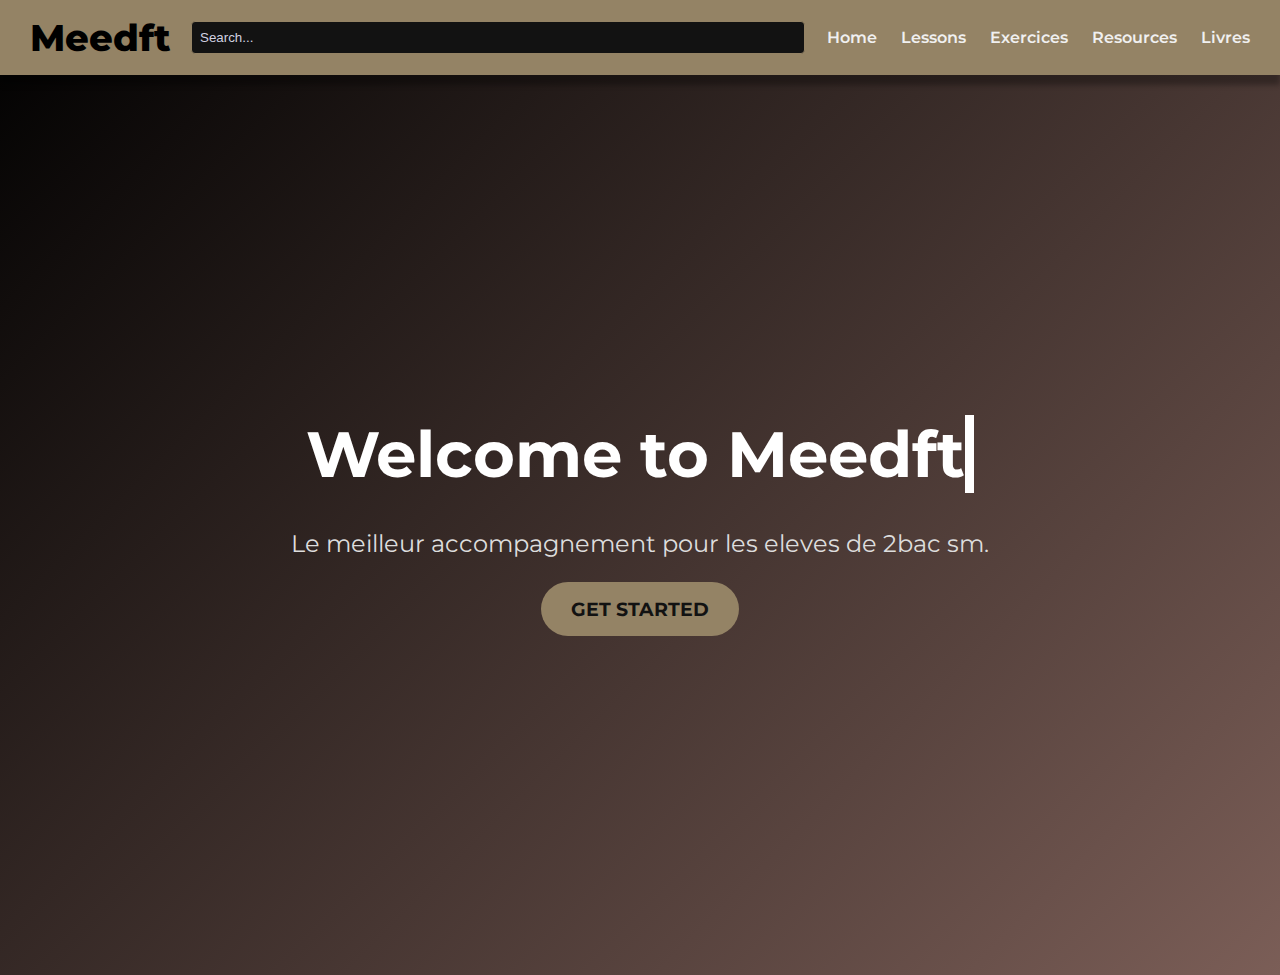
<file: index.html>
<!DOCTYPE html>
<html lang="en">
<head>
    <meta charset="UTF-8">
    <meta name="viewport" content="width=device-width, initial-scale=1.0">
    <meta property="og:title" content="bymedelfathi">
    <meta property="og:description" content="Biblio Pour les eleves 2bac sm au maroc.">
    <meta property="og:image" content="https://media.discordapp.net/attachments/1265442511074103438/1279458142270263397/logo.png?ex=66d483c0&is=66d33240&hm=fc0e5e65ed4104ff056037ad3edbfef1f7bacaacb17da8c8276238e1e269fb77&=&format=webp&quality=lossless&width=288&height=286">
    <meta name="theme-color" content="#88e1f2">
    <title>Meedft    </title>
    <link rel="icon" href="Meedft    .ico" type="image/x-icon">
    <link href="https://fonts.googleapis.com/css2?family=Montserrat:wght@400;600&display=swap" rel="stylesheet">
    <link rel="stylesheet" href="https://cdnjs.cloudflare.com/ajax/libs/font-awesome/6.0.0-beta3/css/all.min.css">
    <link rel="stylesheet" href="styles.css">
    <!-- Google tag (gtag.js) -->
<script async src="https://www.googletagmanager.com/gtag/js?id=G-GLVKWF6NVP"></script>
<script>
  window.dataLayer = window.dataLayer || [];
  function gtag(){dataLayer.push(arguments);}
  gtag('js', new Date());

  gtag('config', 'G-GLVKWF6NVP');
</script>
    <style>
        /* Additional Styles */
        body {
            background: linear-gradient(135deg, #000000, #7b5e57);
            animation: gradientShift 15s ease infinite;
        }

        @keyframes gradientShift {
            0% { background-position: 0% 0%; }
            50% { background-position: 100% 100%; }
            100% { background-position: 0% 0%; }
        }

        .hero {
            height: 100vh;
            display: flex;
            align-items: center;
            justify-content: center;
            text-align: center;
            position: relative;
            overflow: hidden;
        }

        .hero h1 {
            font-size: 4rem;
            color: #fff;
            margin: 0;
            animation: fadeIn 3s ease-out;
        }

        .hero p {
            font-size: 1.5rem;
            color: #ddd;
            margin-top: 20px;
            animation: fadeIn 5s ease-out;
        }

        .

        @keyframes fadeIn {
            from { opacity: 0; }
            to { opacity: 1; }
        }

        @keyframes slideIn {
            from { transform: translateX(100%) rotate(15deg); }
            to { transform: translateX(0) rotate(15deg); }
        }

        .cta-button {
            background: #88e1f2;
            color: #121212;
            padding: 15px 30px;
            border-radius: 50px;
            font-size: 1.2rem;
            text-transform: uppercase;
            font-weight: bold;
            text-decoration: none;
            display: inline-block;
            transition: transform 0.3s ease, background 0.3s ease;
        }

        .cta-button:hover {
            background: #121212;
            color: #fff;
            transform: scale(1.05);
        }

        @keyframes fadeInUp {
            from {
                opacity: 0;
                transform: translateY(20px);
            }
            to {
                opacity: 1;
                transform: translateY(0);
            }
        }


    .typing {
    display: inline-block;
    overflow: hidden;
    #3DB2FF-space: nowrap;
    border-right: .15em solid #fff; /* Cursor */
    animation: typing 1.5s steps(40, end), blink .75s step-end infinite; /* Faster typing */
}

        @keyframes typing {
    from { width: 0; }
    to { width: 100%; }
}

        @keyframes blink {
    from, to { border-color: transparent; }
    50% { border-color: #fff; }
}

    </style>
</head>
<body>
    <header>
        
        <h1>Meedft        </h1>
        <div class="search-bar">
            <input type="text" id="searchInput" placeholder="Search...">
        </div>
        <nav>
            <a href="index.html">Home</a>
            <a href="lessons.html">Lessons</a>
            <a href="exos.html">Exercices</a>
            <a href="ressources.html">Resources</a>
            <a href="book.html">Livres</a>
        </nav>
      
    </header>

    <div class="hero">
        <div>
            <h1><span class="typing">Welcome to Meedft            </span></h1>
            <p>Le meilleur accompagnement pour les eleves de 2bac sm.</p>
            <a class="cta-button">Get Started</a>
       
    
    <footer id="footer">
        <p>&copy; 2026 Mohamed El Fathi       . All rights reserved.</p>
        <div class="social-icons">
            <a href="https://www.facebook.com/" title="Facebook"><i class="fab fa-facebook-f"></i></a>
            <a href="https://wa.me/212705614447" title="Whatsapp"><i class="fab fa-whatsapp"></i></a>
            <a href="#" title="Instagram"><i class="fab fa-instagram"></i></a>
        </div>
    </footer>

    <script>
        document.getElementById('searchInput').addEventListener('input', function() {
            const query = this.value.toLowerCase();
            const lessons = document.querySelectorAll('.lesson-card');
            lessons.forEach(lesson => {
                const title = lesson.querySelector('h3').textContent.toLowerCase();
                const description = lesson.querySelector('p').textContent.toLowerCase();
                if (title.includes(query) || description.includes(query)) {
                    lesson.style.display = '';
                } else {
                    lesson.style.display = 'none';
                }
            });
        });

        window.addEventListener('scroll', function() {
            const footer = document.getElementById('footer');
            if (window.innerHeight + window.scrollY >= document.body.offsetHeight - 10) {
                footer.classList.add('visible');    
            } else {
                footer.classList.remove('visible');
            }
        });

        document.querySelector('.menu-toggle').addEventListener('click', () => {
            document.querySelector('.sidebar').classList.toggle('active');
        });
    </script>
</body>
</html>
</file>
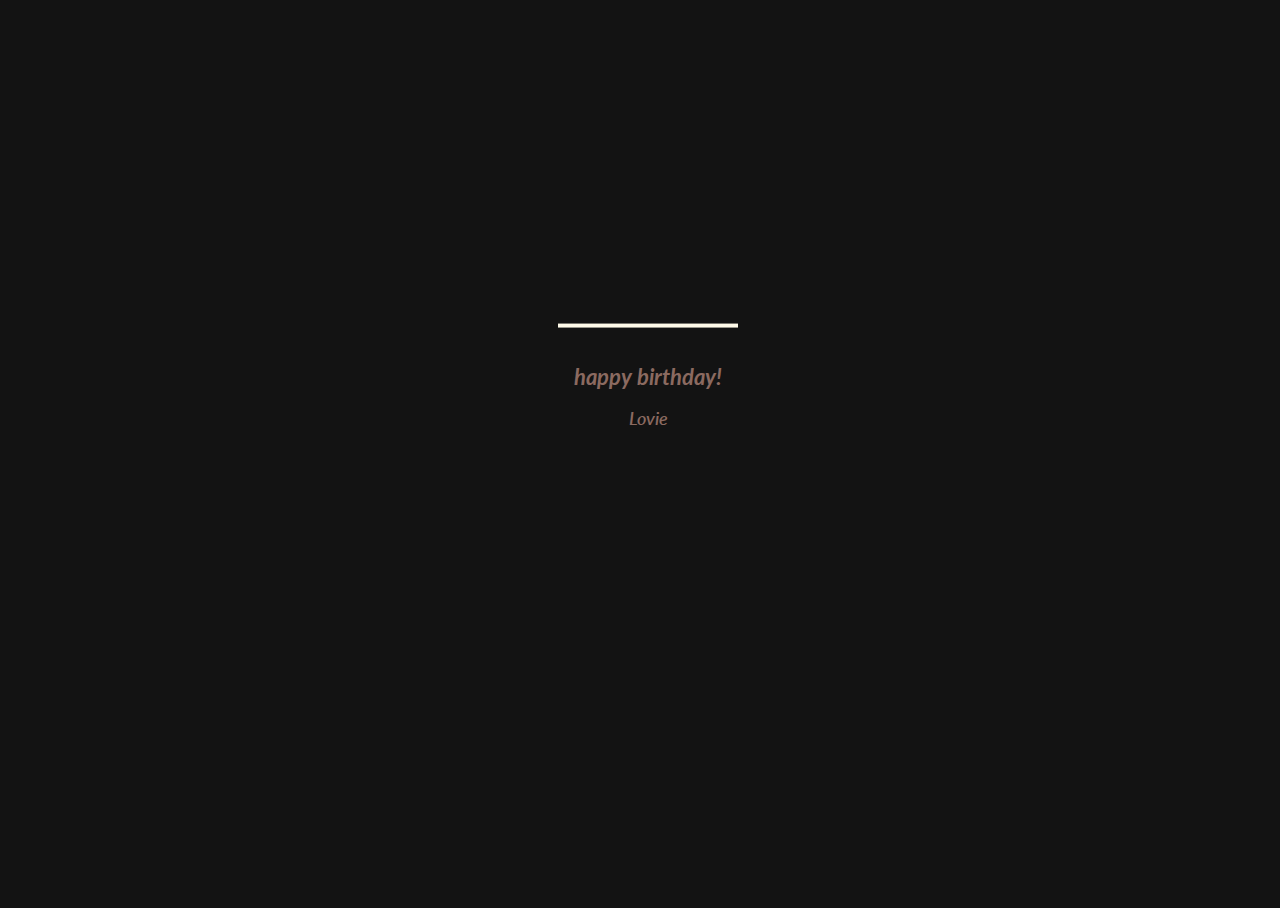
<file: birthday-cake.html>
<!DOCTYPE html>
<html lang="en">
  <head>
    <meta charset="UTF-8">
    <meta name="viewport" content="width=device-width, initial-scale=1.0">
    <title>Cake</title>
    <style>
      @import url(https://fonts.googleapis.com/css?family=Lato:300italic);

      html,
      body {
        width: 100%;
        height: 100%;
        scrollbar-width: none;
        overflow: hidden;
      }

      body {
        background: #000000ec;
      }

      .name{
        font-size: 1.1rem;
        font-weight: 600;
      }

      #cake {
        display: block;
        position: relative;
        margin: -10em auto 0 auto;
      }

      /* ============================================== Candle
      */

      .cake {
        background: #ffffff;
        border-radius: 10px;
        position: absolute;
        top: 228px;
        left: 50%;
        margin-left: -2.4px;
        margin-top: -8.33333333px;
        width: 5px;
        height: 35px;
        transform: translateY(-300px);
        backface-visibility: hidden;
        animation: in 500ms 6s ease-out forwards;
      }
      .cake:after,
      .cake:before {
        background: rgba(255, 0, 0, 0.4);
        content: "";
        position: absolute;
        width: 100%;
        height: 2.22222222px;
      }
      .cake:after {
        top: 25%;
        left: 0;
      }
      .cake:before {
        top: 45%;
        left: 0;
      }

      /* ============================================== Fire
      */

      .fuego {
        border-radius: 100%;
        position: absolute;
        top: -20px;
        left: 50%;
        margin-left: -2.6px;
        width: 6.66666667px;
        height: 18px;
      }
      .fuego:nth-child(1) {
        animation: fuego 2s 6.5s infinite;
      }
      .fuego:nth-child(2) {
        animation: fuego 1.5s 6.5s infinite;
      }
      .fuego:nth-child(3) {
        animation: fuego 1s 6.5s infinite;
      }
      .fuego:nth-child(4) {
        animation: fuego 0.5s 6.5s infinite;
      }
      .fuego:nth-child(5) {
        animation: fuego 0.2s 6.5s infinite;
      }

      /* ============================================== Animation Fire
      */

      @keyframes fuego {
        0%, 100% {
          background: rgba(254, 248, 97, 0.5);
          box-shadow: 0 0 40px 10px rgba(248, 233, 209, 0.2);
          transform: translateY(0) scale(1);
        }
        50% {
          background: rgba(255, 50, 0, 0.1);
          box-shadow: 0 0 40px 20px rgba(248, 233, 209, 0.2);
          transform: translateY(-20px) scale(0);
        }
      }

      @keyframes in {
        to {
          transform: translateY(0);
        }
      }

      .text {
        color: #8b6a60;
        font-family: 'Lato', sans-serif;
        font-weight: 300;
        font-style:italic;
        text-align: center;
        h1 {
          font-size: 1.4em;
        }
      }
    </style>
  </head>
  <body>
      <div class="cake">
        <div class="fuego"></div>
        <div class="fuego"></div>
        <div class="fuego"></div>
        <div class="fuego"></div>
        <div class="fuego"></div>
      </div>
      <svg id="cake" version="1.1" x="0px" y="0px" width="200px" height="500px" viewBox="0 0 200 500" enable-background="new 0 0 200 500" xml:space="preserve">
        <path fill="#a88679" d="M173.667-13.94c-49.298,0-102.782,0-147.334,0c-3.999,0-4-16.002,0-16.002
        c44.697,0,96.586,0,147.334,0C177.667-29.942,177.668-13.94,173.667-13.94z">
            <animate id="bizcocho_3" attributeName="d" calcMode="spline" keySplines="0 0 1 1; 0 0 1 1" begin="relleno_2.end" dur="0.3s" fill="freeze" values="
                              M173.667-13.94c-49.298,0-102.782,0-147.334,0c-3.999,0-4-16.002,0-16.002
        c44.697,0,96.586,0,147.334,0C177.667-29.942,177.668-13.94,173.667-13.94z
                              ;
                              M173.667,411.567c-47.995,12.408-102.955,12.561-147.334,0
        c-3.848-1.089-0.189-16.089,3.661-15.002c44.836,12.66,90.519,12.753,139.427,0.07
        C173.293,395.631,177.541,410.566,173.667,411.567z
                              ;
                              M173.667,427.569c-49.795,0-101.101,0-147.334,0c-3.999,0-4-16.002,0-16.002
        c46.385,0,97.539,0,147.334,0C177.668,411.567,177.667,427.569,173.667,427.569z
                              " />
        </path>
        <path fill="#8b6a60" d="M100-178.521c1.858,0,3.364,1.506,3.364,3.363c0,0,0,33.17,0,44.227
        c0,19.144,0,57.431,0,76.574c0,10.152,0,40.607,0,40.607c0,1.858-1.506,3.364-3.364,3.364l0,0c-1.858,0-3.364-1.506-3.364-3.364c0,0,0-30.455,0-40.607c0-19.144,0-57.432,0-76.575c0-11.057,0-44.226,0-44.226C96.636-177.015,98.142-178.521,100-178.521
        L100-178.521z">
            <animate id="relleno_2" attributeName="d" calcMode="spline" keySplines="0 0 1 1; 0 0 1 1; 0 0 0.58 1" begin="bizcocho_2.end" dur="0.5s" fill="freeze" values="
                              M100-178.521c1.858,0,3.364,1.506,3.364,3.363c0,0,0,33.17,0,44.227
        c0,19.144,0,57.431,0,76.574c0,10.152,0,40.607,0,40.607c0,1.858-1.506,3.364-3.364,3.364l0,0c-1.858,0-3.364-1.506-3.364-3.364c0,0,0-30.455,0-40.607c0-19.144,0-57.432,0-76.575c0-11.057,0-44.226,0-44.226C96.636-177.015,98.142-178.521,100-178.521
        L100-178.521z
                              ;
                              M100,267.257c1.858,0,3.364,1.506,3.364,3.363c0,0,0,33.17,0,44.227
        c0,19.143,0,57.43,0,76.574c0,10.151,0,40.606,0,40.606c0,1.858-1.506,3.364-3.364,3.364l0,0c-1.858,0-3.364-1.506-3.364-3.364
        c0,0,0-30.455,0-40.606c0-19.145,0-57.432,0-76.576c0-11.057,0-44.225,0-44.225C96.636,268.763,98.142,267.257,100,267.257
        L100,267.257z
                              ;
                              M93.928,405.433c-0.655,6.444-0.102,9.067,2.957,11.798c0,0,8.083,5.571,16.828,3.503
        c18.629-4.406,43.813,6.194,50.792,7.791c14.75,3.375,9.162,6.867,9.162,6.867c-2.412,2.258-58.328,0-73.667,0l0,0
        c-1.858,0-69.995,2.133-73.667,0c0,0-3.337-2.439,6.172-5.992c11.375-4.25,52.875,8.822,47.139-9.442
        c-6.333-20.167,5.226-21.514,5.226-21.514c3.435-0.915,12.78-6.663,10.923-0.546L93.928,405.433z
                              ;
                              M102.242,427.569c5.348,0,14.079,0,17.462,0c0,0,17.026,0,27.504,0
        c19.143,0,20.39-3.797,26.459,0c3,1.877,0,7.823,0,7.823c-2.412,2.258-58.328,0-73.667,0l0,0c-1.858,0-67.187,0-73.667,0
        c0,0-4.125-4.983,0-7.823c5.201-3.58,16.085,0,23.725,0c8.841,0,20.762,0,20.762,0c3.686,0,8.597,0,19.511,0H102.242z
                              " />
        </path>
        <path fill="#a88679" d="M173.667-15.929c-46.512,0-105.486,0-147.334,0c-3.999,0-4-16.002,0-16.002
        c43.566,0,97.96,0,147.334,0C177.667-31.931,177.666-15.929,173.667-15.929z">
            <animate id="bizcocho_2" attributeName="d" calcMode="spline" keySplines="0 0 1 1; 0 0 1 1; 0.25 0 0.58 1" begin="relleno_1.end" dur="0.5s" fill="freeze" values="
                              M173.667-15.929c-46.512,0-105.486,0-147.334,0c-3.999,0-4-16.002,0-16.002
        c43.566,0,97.96,0,147.334,0C177.667-31.931,177.666-15.929,173.667-15.929z
                              ;
                              M173.434,445.393c-47.269,8.001-105.245,8.001-147.334,0c-3.929-0.747-0.692-16.543,3.243-15.824
        c43.828,8.001,92.165,8.001,140.739,0C174.029,428.918,177.377,444.726,173.434,445.393z
                              ;
                              M173.667,449.514c-47.576-5.454-102.799-5.744-147.333,0c-3.966,0.512-3.938-15.297,0-16.002
        c43.683-7.823,97.646-8.026,147.333,0C177.616,434.15,177.642,449.969,173.667,449.514z
                              ;
                              M173.667,451.394c-49.298,0-102.782,0-147.334,0c-3.999,0-4-16.002,0-16.002
        c44.697,0,96.586,0,147.334,0C177.667,435.392,177.668,451.394,173.667,451.394z
                              " />
        </path>
        <path fill="#8b6a60" d="M101.368-73.685c0,12.164,0,15.18,0,28.519c0,22.702,0-13.661,0,8.304c0,14.48,0,18.233,0,30.512
        c0,1.753-2.958,1.847-2.958,0c0-12.68,0-16.277,0-30.401c0-21.983,0,11.66,0-8.305c0-13.027,0-15.992,0-28.628
        C98.411-75.883,101.368-75.592,101.368-73.685z">
            <animate id="relleno_1" attributeName="d" calcMode="spline" keySplines="0 0 1 1; 0 0 1 1; 0 0 0.6 1" begin="bizcocho_1.end" dur="0.5s" fill="freeze" values="
                              M101.368-73.685c0,12.164,0,15.18,0,28.519c0,22.702,0-13.661,0,8.304c0,14.48,0,18.233,0,30.512
        c0,1.753-2.958,1.847-2.958,0c0-12.68,0-16.277,0-30.401c0-21.983,0,11.66,0-8.305c0-13.027,0-15.992,0-28.628
        C98.411-75.883,101.368-75.592,101.368-73.685z
                              ;
                              M101.368,350.885c0,12.164,0,65.18,0,78.518c0,22.703,0-33.66,0-11.695c0,14.48,0,28.232,0,40.512
        c0,1.753-2.958,1.847-2.958,0c0-12.68,0-26.277,0-40.402c0-21.982,0,31.66,0,11.695c0-13.027,0-65.992,0-78.627
        C98.411,348.686,101.368,348.977,101.368,350.885z
                              ;
                              M128.38,447.567c37.626,6.312,39.303,13.658,26.833,12.833c-22.653-1.499-13.636-0.831-23.302-0.831
        c-14.48,0-17.884,0-30.163,0c-2.087,0-2.068,0-3.915,0c-13.333,0-8.963,0-23.088,0c-11.668,0-14.062,5.995-27.532,1.164
        c-12.629-4.529,38.667-3.167,46.833-17.333C100.077,432.94,105.546,443.736,128.38,447.567z
                              ;
                              M173.667,451.394c2.875,0,2.997,9.257,0,9.131c-22.662-0.956-32.09-0.956-41.756-0.956
        c-14.48,0-17.884,0-30.163,0c-2.087,0-2.068,0-3.915,0c-13.333,0-8.963,0-23.088,0c-11.668,0-34.99-0.294-48.412,1.831
        c-4.109,0.65-3.01-10.006,0-10.006C37.129,451.394,149.379,451.394,173.667,451.394z
                              " />
        </path>
        <path fill="#a88679" d="M173.667,21.571c-33.174,0-111.467,0-147.334,0c-4,0-4-16.002,0-16.002c39.836,0,105.982,0,147.334,0
        C177.668,5.569,177.667,21.571,173.667,21.571z">
            <animate id="bizcocho_1" attributeName="d" calcMode="spline" keySplines="0 0 1 1; 0 0 1 1; 0 0 1 1; 0.25 0 1 1; 0 0 1 1; 0.25 0 0.6 1" begin="2s" dur="0.8s" fill="freeze" values="
                              M173.667,21.571c-33.174,0-111.467,0-147.334,0c-4,0-4-16.002,0-16.002c39.836,0,105.982,0,147.334,0
        C177.668,5.569,177.667,21.571,173.667,21.571z
                              ;
                              M173.667,459.569c-33.197,16.002-110.782,16.002-147.334,0c-3.664-1.604,1.614-15.617,5.337-14.153
        c40.702,16.002,94.289,16.104,136.505,0.103C171.917,444.1,177.271,457.832,173.667,459.569z
                              ;
                              M171.817,475.571c-39.361-3.001-105.438-2.571-143.556,0c-3.991,0.27-7.377-14.736-3.387-15.014
        c41.553-2.888,104.421-3.121,150.51-0.233C179.378,460.574,175.806,475.875,171.817,475.571z
                              ;
                              M171.817,459.564c-38.8-12.188-104.504-13.762-143.556,0c-3.772,1.329-7.961-12.604-4.178-13.905
        c40.864-14.064,105.114-15.52,151.918-0.973C179.822,445.874,175.634,460.762,171.817,459.564z
                              ;
                              M173.667,475.571c-46.376-5.005-105.924-4.003-147.334,0c-3.981,0.385-3.479-15.421,0.479-16.002
        c43.087-6.327,97.705-7.083,146.855,0.438C177.621,460.613,177.644,476,173.667,475.571z
                              ;
                              M173.667,474.117c-46.376,1.866-105.638,2.01-147.334,0c-3.995-0.192-3.52-16.144,0.479-16.002
        c43.794,1.55,96.341,1.541,145.723,0C176.532,457.99,177.663,473.956,173.667,474.117z
                              ;
                              M173.667,475.571c-46.512,0-105.486,0-147.334,0c-3.999,0-4-16.002,0-16.002c43.566,0,97.96,0,147.334,0
        C177.667,459.569,177.666,475.571,173.667,475.571z
                              " />
        </path>
        <path fill="#fefae9" d="M104.812,113.216c0,3.119-2.164,5.67-4.812,5.67c-2.646,0-4.812-2.551-4.812-5.67c0-5.594,0-16.782,0-22.375
      c0-5.143,0-15.427,0-20.568c0-7.333,0-21.998,0-29.33c0-5.523,0-16.569,0-22.092c0-3.295,0-9.885,0-13.181
      C95.188,2.551,97.353,0,100,0c2.648,0,4.812,2.551,4.812,5.669c0,3.248,0,9.743,0,12.991c0,5.428,0,16.284,0,21.711
      c0,7.618,0,22.854,0,30.472c0,4.952,0,14.854,0,19.807C104.812,96.292,104.812,107.576,104.812,113.216z">
            <animate id="crema" attributeName="d" calcMode="spline" keySplines="0 0 1 1; 0 0 1 1; 0 0 1 1; 0.25 0 1 1; 0 0 1 1; 0 0 0.58 1" begin="bizcocho_3.end" dur="2s" fill="freeze" values="
                              M104.812,113.216c0,3.119-2.164,5.67-4.812,5.67c-2.646,0-4.812-2.551-4.812-5.67c0-5.594,0-16.782,0-22.375
      c0-5.143,0-15.427,0-20.568c0-7.333,0-21.998,0-29.33c0-5.523,0-16.569,0-22.092c0-3.295,0-9.885,0-13.181
      C95.188,2.551,97.353,0,100,0c2.648,0,4.812,2.551,4.812,5.669c0,3.248,0,9.743,0,12.991c0,5.428,0,16.284,0,21.711
      c0,7.618,0,22.854,0,30.472c0,4.952,0,14.854,0,19.807C104.812,96.292,104.812,107.576,104.812,113.216z
                              ;
                              M104.812,405.897c0,3.119-2.164,5.67-4.812,5.67c-2.646,0-4.812-2.551-4.812-5.67c0-5.594,0-16.782,0-22.376
      c0-5.143,0-15.426,0-20.568c0-7.332,0-21.997,0-29.33c0-5.522,0-16.568,0-22.092c0-3.295,0-9.885,0-13.181
      c0-3.118,2.165-5.669,4.812-5.669c2.648,0,4.812,2.551,4.812,5.669c0,3.247,0,9.743,0,12.991c0,5.428,0,16.283,0,21.711
      c0,7.618,0,22.854,0,30.473c0,4.951,0,14.854,0,19.807C104.812,388.972,104.812,400.256,104.812,405.897z
                              ;
                              M111.873,411.567c-3.119,0-9.226,0-11.874,0c-2.646,0-7.748,0-10.867,0c-7.086,0-12.698,0-18.292,0
      c-6.592,0-12.871,7.371-19.166,3.008c-10.043-6.961-7.776-10.169,2.991-17.745c12.61-8.873,27.713,1.994,25.919-7.531
      c-2.589-13.742,11.008-14.513,11.365-17.789c0.441-4.051,4.235-11.107,8.051-8.175c3.113,2.393,1.007,8.008,0,13.159
      c-1.871,9.569,8.058,2.113,9.494,14.155c2.592,21.732,21.184-0.675,29.309,7.976c5.216,5.553,18.413,5.552,15.426,12.942
      c-3.131,7.745-15.825-4.369-23.8,2.903C126.261,418.271,118.301,411.567,111.873,411.567z
                              ;
                              M111.873,411.567c-3.119,0-9.226,0-11.874,0c-2.646,0-9.734,4.069-12.853,4.069
      c-7.086,0-10.712-4.069-16.306-4.069c-6.592,0-12.12,6.013-19.166,3.008c-7.053-3.008-7.458,2.026-18.659,1.165
      c-6.832-0.525-7.522-3.034-7.533-6.265c-0.037-10.336,22.073-2.452,36.613-2.628c10.234-0.124,19.856-1.439,37.905-2.102
      c16.642-0.61,32.699,1.552,46.009,1.927c12.438,0.351,29.663-8.99,31.532,3.315c0.773,5.093-5.605,3.342-11.211,9.579
      c-5.093,5.667-7.59-4.605-12.965-3.832c-8.269,1.189-14.962-8.537-22.937-1.265C126.261,418.271,118.301,411.567,111.873,411.567z
                              ;
                              M110.946,413.652c-2.904-1.137-8.405-2.748-12.446-0.97c-6.099,2.685-7.273,10.358-13.253,8.242
      c-7.843-2.775-8.953-5.008-14.546-5.01c-24.653-0.011-4.849,26.507-18.264,26.507c-12.377,0,5.791-33.537-19.422-26.682
      c-7.703,2.095-9.806-0.942-9.817-4.173c-0.037-10.336,24.357-4.544,38.897-4.72c10.234-0.124,19.856-1.439,37.905-2.102
      c16.642-0.61,32.699,1.552,46.009,1.927c12.438,0.351,28.973-8.865,31.532,3.315c1.449,6.896,0.318,15.624-3.874,15.624
      c-7.619,0-1.788-15.192-19.243-7.111c-7.581,3.51-15.963-9.738-26.669,1.066C120.644,426.744,118.381,416.561,110.946,413.652z
                              ;
                              M111.547,413.9c-2.969-0.956-8.775-0.949-13.167-0.5c-14.667,1.5-8.325,16.508-14.667,16.666
      c-6.667,0.166-0.167-13.5-13.013-14.151c-30.471-1.545-5.572,46.651-18.987,46.651c-12.377,0,10.333-50.166-18.667-44.5
      c-7.835,1.531-9.537-1.417-9.548-4.647c-0.037-10.336,23.675-5.177,38.215-5.353c10.234-0.124,20.618-1.671,38.667-2.333
      c16.642-0.61,32.023,1.458,45.333,1.833c12.438,0.351,33.819-8.431,33.199,4.001c-0.532,10.666,0.414,26.166-5.245,25.833
      c-7.606-0.447-2.954-31.5-19.243-18.899c-7.985,6.177-17.658-5.969-27.377,5.732C118.88,434.066,121.38,417.067,111.547,413.9z
                              ;
                              M111.547,415.233c-6.667-0.834-9.667,4.667-13.833,3.333c-19.649-6.291-8.158,22.176-14.5,22.334
      c-6.667,0.166,2.833-18-13.333-22.167c-29.544-7.615-9.667,43.833-20.167,43.833c-10.333,0,8.004-55.006-16.833-39
      c-7.5,4.833-9.508-3.78-9.299-7.004c0.799-12.329,23.592-7.153,38.132-7.329c10.234-0.124,20.238-1.505,38.287-2.167
      c16.642-0.61,32.903,1.125,46.213,1.5c12.438,0.351,35.058-5.579,31.863,6.451c-5.532,20.833,1.25,28.216-4.409,27.883
      c-7.606-0.447-6.058-37.895-20.62-23.333c-10.167,10.166-15.972-0.747-25,12C119.547,443.568,121.798,416.515,111.547,415.233z
                              " />
        </path>
        <rect x="10" y="475.571" fill="#fefae9" width="180" height="4" />
      </svg>
      <div class="text">
      <h1>happy birthday!</h1>
      <p class="name">Lovie</p>
      </div>
  </body>
</html>
</file>
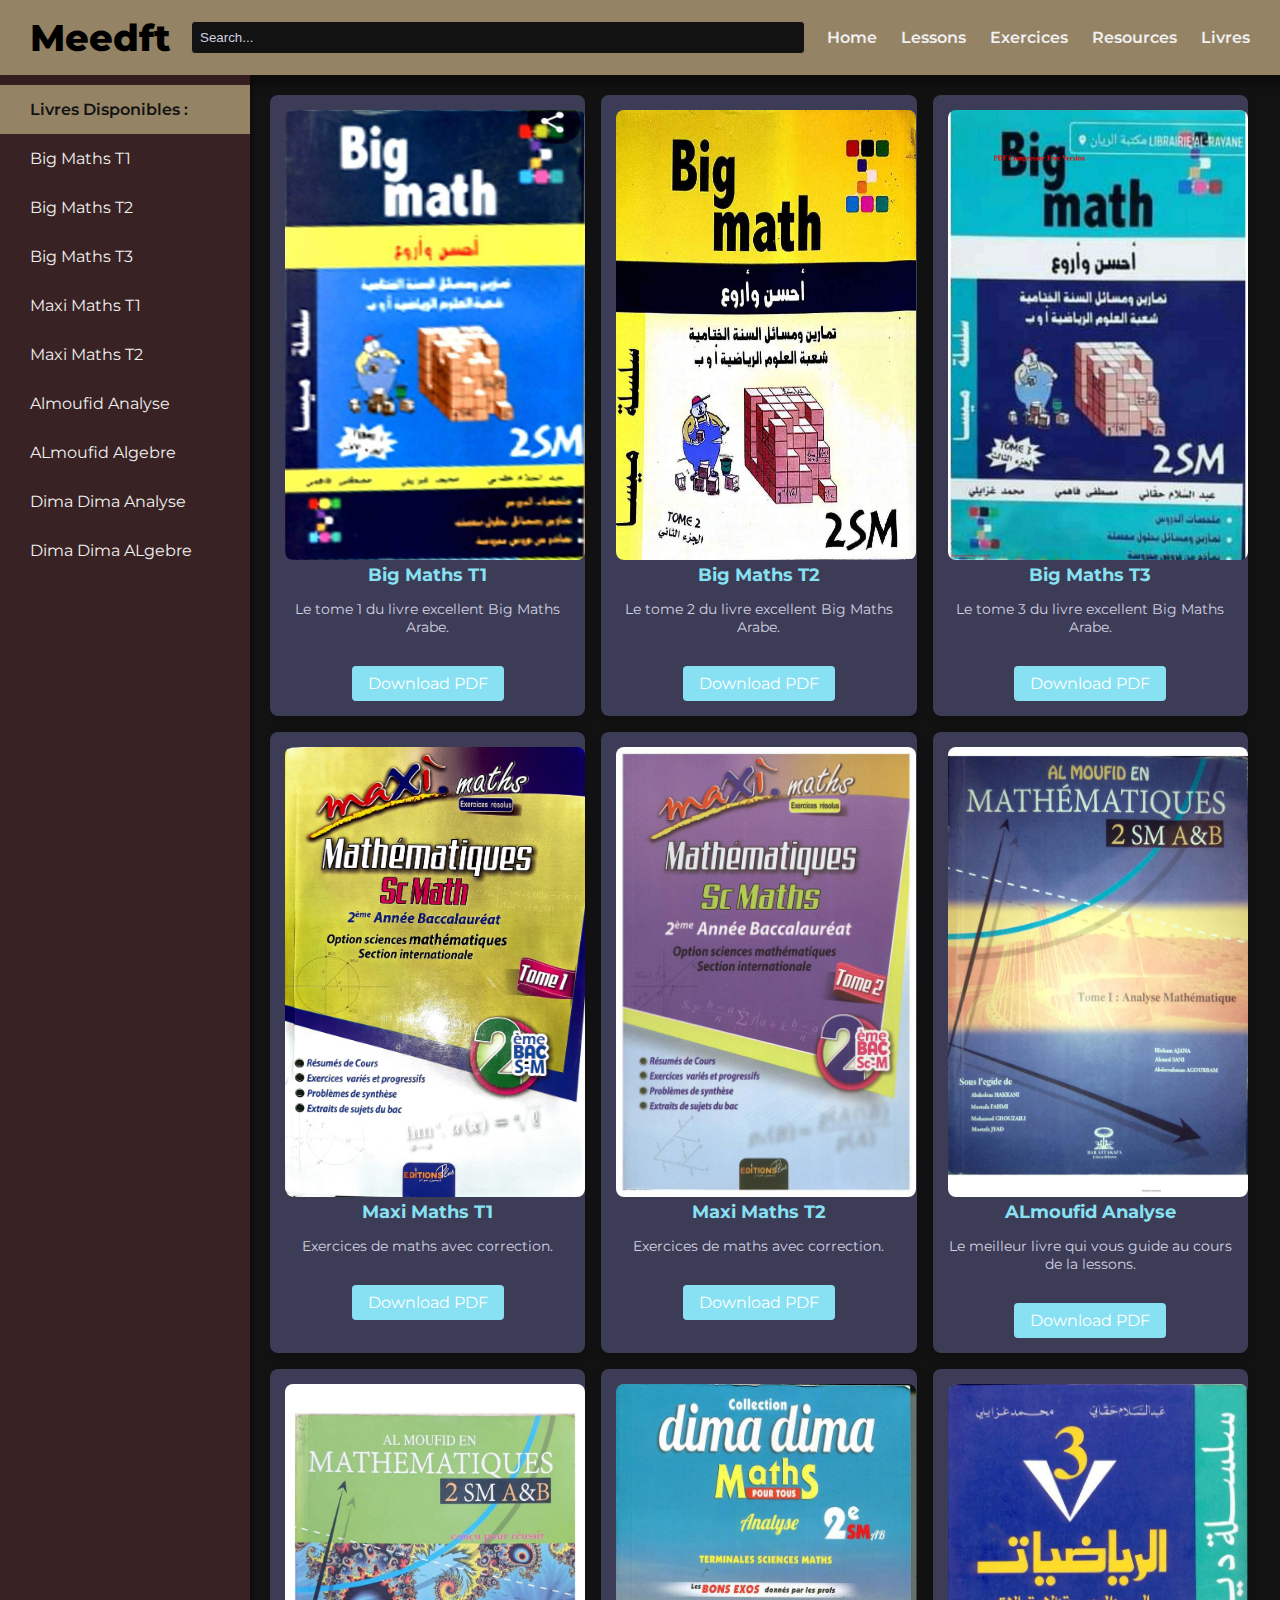
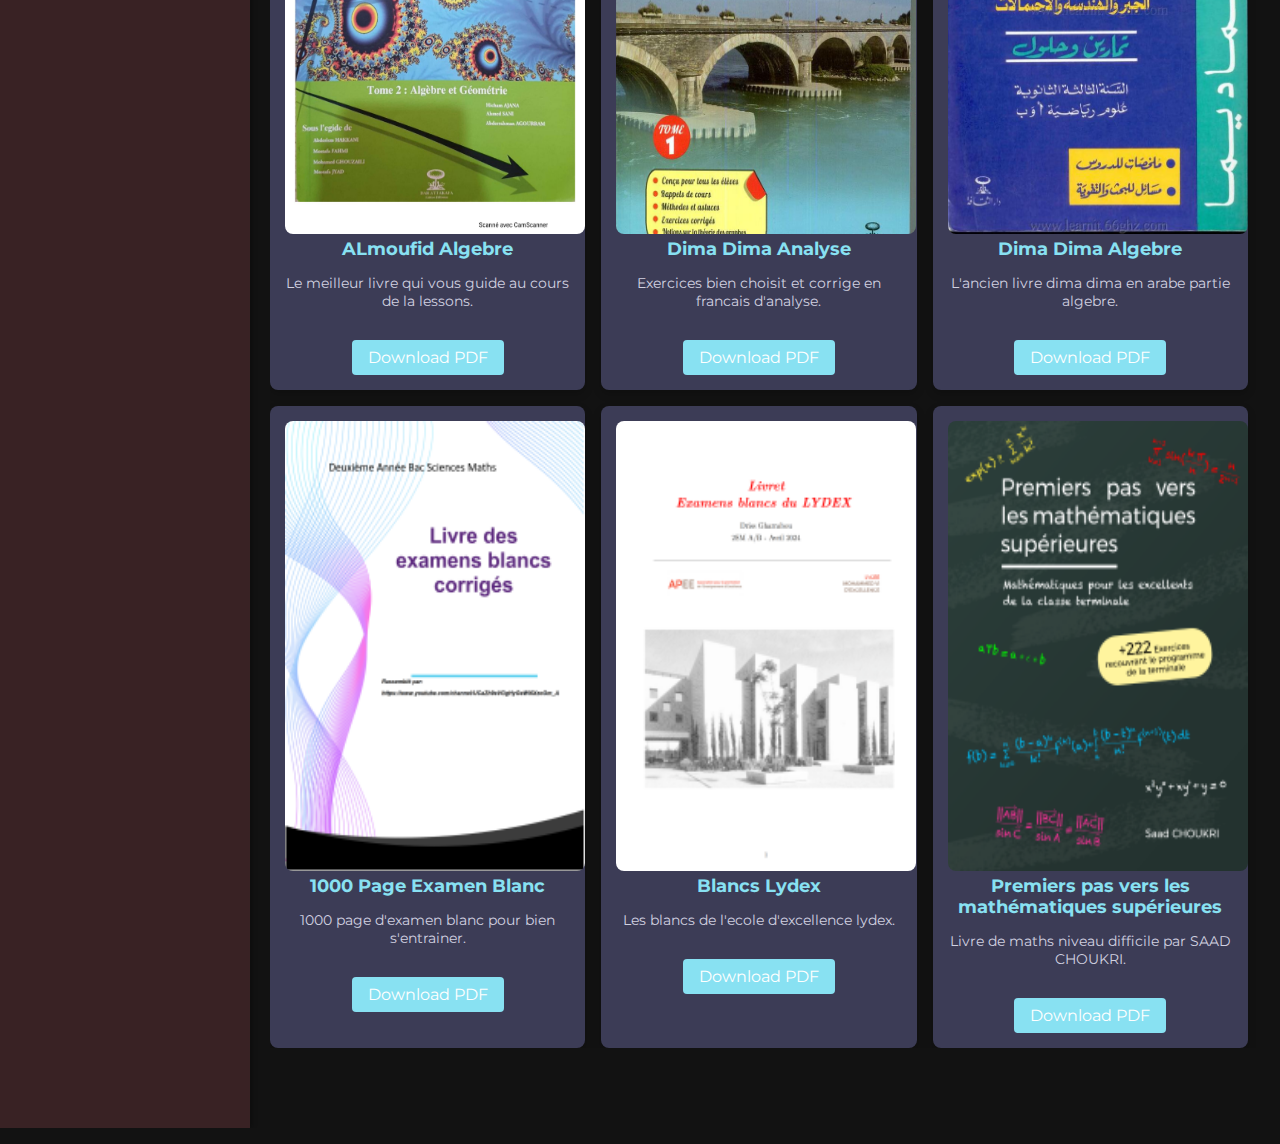
<file: book.html>
<!DOCTYPE html>
<html lang="en">
<head>
    <meta charset="UTF-8">
    <meta name="viewport" content="width=device-width, initial-scale=1.0">
    <meta property="og:title" content="Meedft | Livres">
    <meta property="og:description" content="Tous les livres de la 2 bac sm pdf, une riche biblio pour aider les eleves.">
    <meta property="og:image" content="https://media.discordapp.net/attachments/1265442511074103438/1279458142270263397/logo.png?ex=66d483c0&is=66d33240&hm=fc0e5e65ed4104ff056037ad3edbfef1f7bacaacb17da8c8276238e1e269fb77&=&format=webp&quality=lossless&width=288&height=286">
    <meta name="theme-color" content="#88e1f2">
    <title>Meedft</title>
    <link rel="icon" href="Meedft.ico" type="image/x-icon">
    <link href="https://fonts.googleapis.com/css2?family=Montserrat:wght@400;600&display=swap" rel="stylesheet">
    <link rel="stylesheet" href="https://cdnjs.cloudflare.com/ajax/libs/font-awesome/6.0.0-beta3/css/all.min.css">
    <link rel="stylesheet" href="styles.css">
    <style>
        .container-wrapper {
            display: flex;
            margin: 1rem;
            flex: 1;
            overflow: hidden;
            margin-top: 0;
            margin-left: 0;
        }
        .container {
            flex: 1;
            display: flex;
            flex-wrap: wrap;
            gap: 1rem;
            justify-content: flex-start;
            margin-top: 20px; /* Space from top bar */
            margin-left: 20px;
            margin-bottom: 80px;
        }

        .card {
            background-color: #3c3c56;
            border-radius: 8px;
            padding: 15px;
            transition: transform 0.3s, background-color 0.3s;
            width: calc(33.333% - 1rem); /* Adjusted for fit */
            box-shadow: 0 4px 8px rgba(0, 0, 0, 0.2);
            box-sizing: border-box;
        }

        .card:hover {
            transform: translateY(-5px);
            background-color: #4b4b72;
        }

        .card img {
            width: 100%;
            height: auto;
            border-radius: 8px;
        }

        .card-content {
            text-align: center;
        }

        .card-content h2 {
            margin-top: 0;
            font-size: 1.1rem;
            color: #88e1f2;
        }

        .card-content p {
            font-size: 0.9rem;
            color: #d1d1e0;
        }

        .btn {
            display: inline-block;
            padding: 0.5rem 1rem;
            font-size: 1rem;
            color: #fff;
            background: #88e1f2;
            border: none;
            border-radius: 4px;
            text-decoration: none;
            text-align: center;
            transition: background 0.3s;
            margin-top: 1rem;
        }

        .btn:hover {
            background: #66c0e0;
        }

        /* Responsive Design */
        @media (max-width: 1024px) {
            .card {
                width: calc(50% - 1rem); /* 2 cards per row */
            }
        }

        @media (max-width: 768px) {
            .card {
                width: calc(50% - 1rem); /* 2 cards per row */
            }
        }

        @media (max-width: 480px) {
            .card {
                width: 100%; /* 1 card per row */
            }

            .container-wrapper {
                flex-direction: column;
                margin: 0;
            }

            .sidebar {
                width: 100%;
                box-shadow: none;
                margin-bottom: 1rem;
            }

            header {
                flex-direction: column;
                align-items: flex-start;
            }

            header h1 {
                font-size: 1.2em;
            }

            nav {
                display: flex;
                flex-wrap: wrap;
                justify-content: space-between;
                width: 100%;
            }

            .search-bar {
                margin: 0;
                width: 100%;
            }

            .menu-toggle {
                display: block;
                background-color: #3c3c56;
                color: #f0f0f0;
                border: none;
                padding: 10px;
                cursor: pointer;
                font-size: 1.2em;
            }

            .menu-toggle:focus {
                outline: none;
            }

            .container {
                flex-direction: column;
            }

            .content {
                padding: 20px;
            }
        }
    </style>
</head>
<body>
    <header>
       
        <h1>Meedft</h1>
        <div class="search-bar">
            <input type="text" id="searchInput" placeholder="Search...">
        </div>
        <nav>
            <a href="index.html">Home</a>
            <a href="lessons.html">Lessons</a>
            <a href="exos.html">Exercices</a>
            <a href="ressources.html">Resources</a>
            <a href="book.html">Livres</a>
        </nav>
    </header>

    <div class="container-wrapper">
        <div class="sidebar">
            <a class="active">Livres Disponibles :</a>
            <a>Big Maths T1</a>
            <a>Big Maths T2</a>
            <a>Big Maths T3</a>
            <a>Maxi Maths T1</a>
            <a>Maxi Maths T2</a>
            <a>Almoufid Analyse</a>
            <a>ALmoufid Algebre</a>
            <a>Dima Dima Analyse</a>
            <a>Dima Dima ALgebre</a>
        </div>

        <div class="container">
            <div class="card">
                <img src=" BIG1.jpg" alt="Lesson Cover" style="width: 300px; height: 450px;">
                <div class="card-content">
                    <h2>Big Maths T1</h2>
                    <p>Le tome 1 du livre excellent Big Maths Arabe.</p>
                    <a href="https://drive.google.com/file/d/1BAfOhOT-3c8YTjiRA1KIUyQVhG0RUfxs/view?usp=drive_link" class="btn" download>Download PDF</a>
                </div>
            </div>
            <div class="card">
                <img src=" BIG2.jpg" alt="Lesson Cover" style="width: 300px; height: 450px;">
                <div class="card-content">
                    <h2>Big Maths T2</h2>
                    <p>Le tome 2 du livre excellent Big Maths Arabe.</p>
                    <a href="https://drive.google.com/file/d/1yqLqadkITOFnUN3rTQZt9SgKnmjRA2F6/view?usp=drive_link" class="btn" download>Download PDF</a>
                </div>
            </div>

            <div class="card">
                <img src=" BIG3.jpg" alt="Lesson Cover" style="width: 300px; height: 450px;">
                <div class="card-content">
                    <h2>Big Maths T3</h2>
                    <p>Le tome 3 du livre excellent Big Maths Arabe.</p>
                    <a href="https://drive.google.com/file/d/1mTPB9FpUKwSp6cdVA33DaVtiwiLk_iBB/view?usp=drive_link" class="btn" download>Download PDF</a>
                </div>
            </div>

            <div class="card">
                <img src=" MaxiT1.jpg" alt="Lesson Cover" style="width: 300px; height: 450px;">
                <div class="card-content">
                    <h2>Maxi Maths T1</h2>
                    <p>Exercices de maths avec correction.</p>
                    <a href="https://drive.google.com/file/d/1BAfOhOT-3c8YTjiRA1KIUyQVhG0RUfxs/view?usp=drive_link" class="btn" download>Download PDF</a>
                </div>
            </div>

            <div class="card">
                <img src=" MaxiT2.jpg" alt="Lesson Cover" style="width: 300px; height: 450px;">
                <div class="card-content">
                    <h2>Maxi Maths T2</h2>
                    <p>Exercices de maths avec correction.</p>
                    <a href="https://drive.google.com/file/d/1BAfOhOT-3c8YTjiRA1KIUyQVhG0RUfxs/view?usp=drive_link" class="btn" download>Download PDF</a>
                </div>
            </div>

            <div class="card">
                <img src=" Almoufid1.jpg" alt="Lesson Cover" style="width: 300px; height: 450px;">
                <div class="card-content">
                    <h2>ALmoufid Analyse</h2>
                    <p>Le meilleur livre qui vous guide au cours de la lessons.</p>
                    <a href="https://drive.google.com/file/d/1AojYfpgCPY2tckaXSczsy46muAh3AaYt/view?usp=drive_link" class="btn" download>Download PDF</a>
                </div>
            </div>

            <div class="card">
                <img src=" Almoufid2.jpg" alt="Lesson Cover" style="width: 300px; height: 450px;">
                <div class="card-content">
                    <h2>ALmoufid Algebre</h2>
                    <p>Le meilleur livre qui vous guide au cours de la lessons.</p>
                    <a href="https://drive.google.com/file/d/1kAw4uNeSUk7xEWxq1vprkrZTgu5YSnI-/view?usp=drive_link" class="btn" download>Download PDF</a>
                </div>
            </div>

            <div class="card">
                <img src=" DIMA1.jpg" alt="Lesson Cover" style="width: 300px; height: 450px;">
                <div class="card-content">
                    <h2>Dima Dima Analyse</h2>
                    <p>Exercices bien choisit et corrige en francais d'analyse.</p>
                    <a href="https://drive.google.com/file/d/1ibmaei3lN-aCG1KX4J8ACryTZIXxIuyz/view?usp=drive_link" class="btn" download>Download PDF</a>
                </div>
            </div>

            <div class="card">
                <img src=" DIMA2.jpg" alt="Lesson Cover" style="width: 300px; height: 450px;">
                <div class="card-content">
                    <h2>Dima Dima Algebre</h2>
                    <p>L'ancien livre dima dima en arabe partie algebre.</p>
                    <a href="https://drive.google.com/file/d/1wTFBMbpNJshQ-4UeTfWJ8Kb7fQqKC0lL/view?usp=drive_link" class="btn" download>Download PDF</a>
                </div>
            </div>

            <div class="card">
                <img src=" Examen.png" alt="Lesson Cover" style="width: 300px; height: 450px;">
                <div class="card-content">
                    <h2>1000 Page Examen Blanc</h2>
                    <p>1000 page d'examen blanc pour bien s'entrainer.</p>
                    <a href="https://drive.google.com/file/d/1cWN0ZoB33lf-k4IKjmCV2SZiGV9yWYMv/view" class="btn" download>Download PDF</a>
                </div>
            </div>

            <div class="card">
                <img src=" Lydex.png" alt="Lesson Cover" style="width: 300px; height: 450px;">
                <div class="card-content">
                    <h2>Blancs Lydex</h2>
                    <p>Les blancs de l'ecole d'excellence lydex.</p>
                    <a href="https://drive.google.com/file/d/1F8y62KpMb2tnnVbFWUk-gnrJ3pIJ7J5p/view?usp=drive_link" class="btn" download>Download PDF</a>
                </div>
            </div>

            <div class="card">
                <img src=" SUp.png" alt="Lesson Cover" style="width: 300px; height: 450px;">
                <div class="card-content">
                    <h2>Premiers pas vers les mathématiques supérieures</h2>
                    <p>Livre de maths niveau difficile par SAAD CHOUKRI.</p>
                    <a href="https://drive.google.com/file/d/1MaXJtlUgsHVdQ6QKUgzwPcGoIvXaK-Eh/view?usp=sharing" class="btn" download>Download PDF</a>
                </div>
            </div>

        </div>
    </div>

    <footer id="footer">
        <p>&copy; 2026 Meedft. All rights reserved.</p>
        <div class="social-icons">
            <a href="https://www.facebook.com/profile.php?id=61561806344301" title="Facebook"><i class="fab fa-facebook-f"></i></a>
            <a href="https://chat.whatsapp.com/Ev1i4O54s379WrxqdnlPXk?mode=ems_wa_c" title="Whatsapp"><i class="fab fa-whatsapp"></i></a>
            <a href="#" title="Instagram"><i class="fab fa-instagram"></i></a>
        </div>
    </footer>

    <script>
        document.getElementById('searchInput').addEventListener('input', function() {
            const query = this.value.toLowerCase();
            const lessons = document.querySelectorAll('.card');
            lessons.forEach(lesson => {
                const title = lesson.querySelector('h2').textContent.toLowerCase();
                const description = lesson.querySelector('p').textContent.toLowerCase();
                if (title.includes(query) || description.includes(query)) {
                    lesson.style.display = '';
                } else {
                    lesson.style.display = 'none';
                }
            });
        });

        window.addEventListener('scroll', function() {
            const footer = document.getElementById('footer');
            if (window.innerHeight + window.scrollY >= document.body.offsetHeight - 10) {
                footer.classList.add('visible');
            } else {
                footer.classList.remove('visible');
            }
        });
    </script>
</body>
</html>
</file>
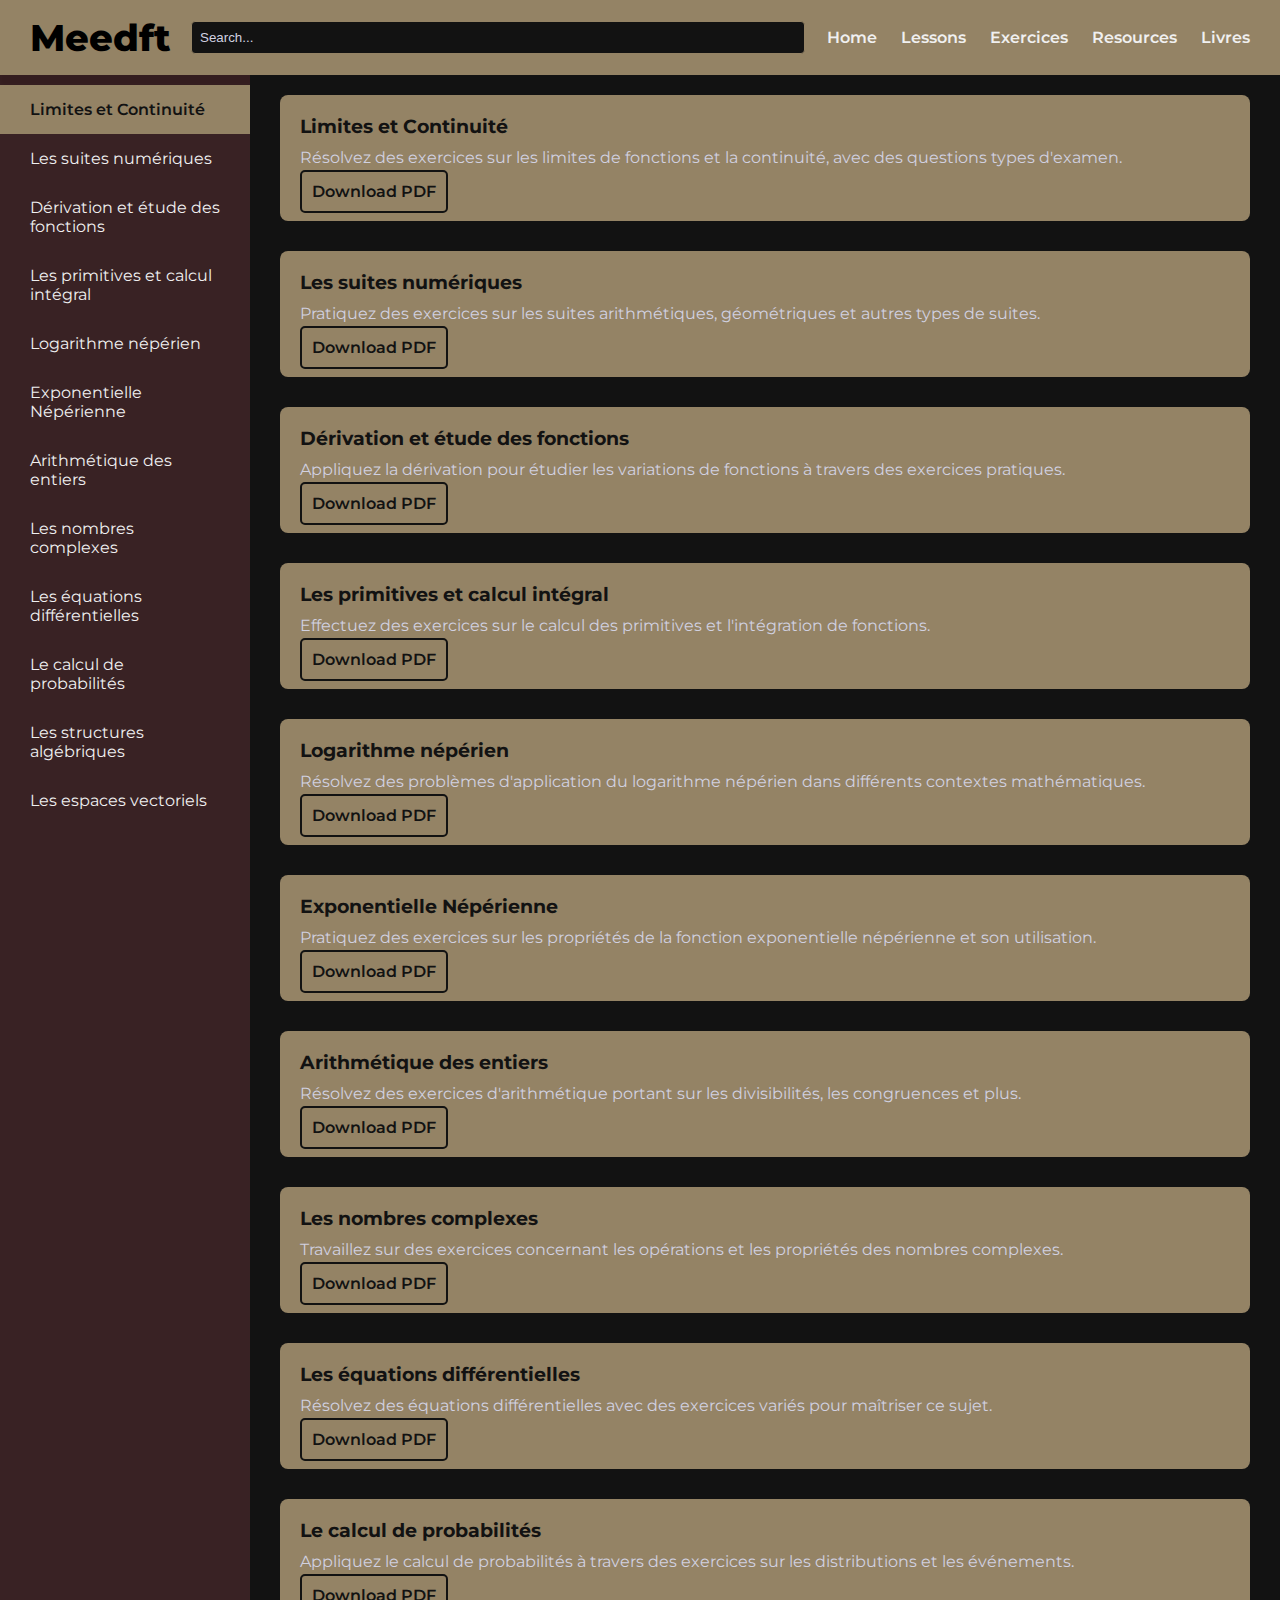
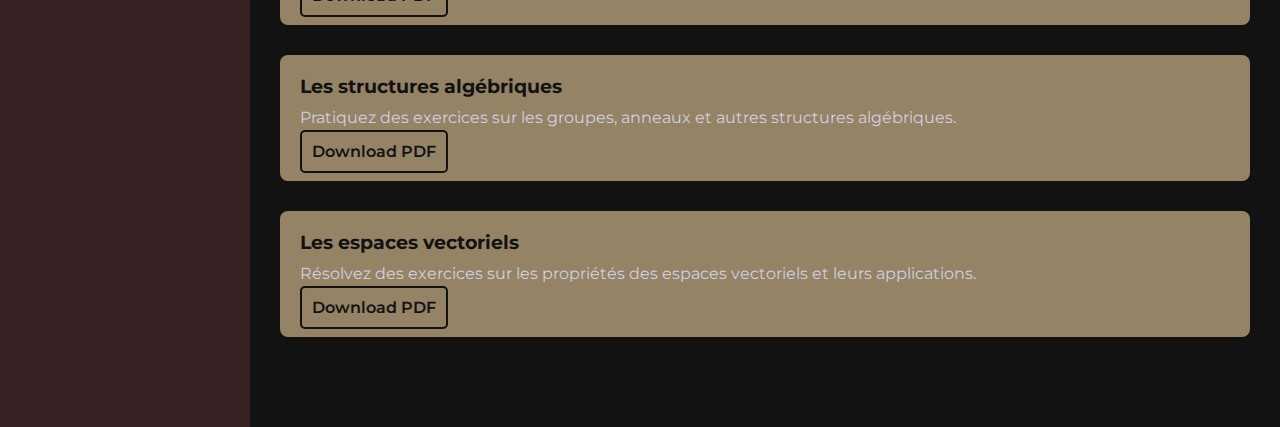
<file: exos.html>
<!DOCTYPE html>
<html lang="en">
<head>
    <meta charset="UTF-8">
    <meta name="viewport" content="width=device-width, initial-scale=1.0">
    <meta property="og:title" content="Meedft">
    <meta property="og:description" content="Biblio Pour les eleves 2bac sm au maroc.">
    <meta property="og:image" content="https://media.discordapp.net/attachments/1265442511074103438/1279458142270263397/logo.png?ex=66d483c0&is=66d33240&hm=fc0e5e65ed4104ff056037ad3edbfef1f7bacaacb17da8c8276238e1e269fb77&=&format=webp&quality=lossless&width=288&height=286">
    <meta name="viewport" content="width=device-width, initial-scale=1.0">
    <meta name="theme-color" content="#88e1f2">
    <title>Meedft</title>
    <link rel="icon" href="Meedft.ico" type="image/x-icon">
    <link href="https://fonts.googleapis.com/css2?family=Montserrat:wght@400;600&display=swap" rel="stylesheet">
    <link rel="stylesheet" href="https://cdnjs.cloudflare.com/ajax/libs/font-awesome/6.0.0-beta3/css/all.min.css">
    <link rel="stylesheet" href="styles.css">
</head>
<body>
    <header>
        
        <h1>Meedft</h1>
        <div class="search-bar">
            <input type="text" id="searchInput" placeholder="Search...">
        </div>
        <nav>
            <a href="index.html">Home</a>
            <a href="lessons.html">Lessons</a>
            <a href="exos.html">Exercices</a>
            <a href="ressources.html">Resources</a>
            <a href="book.html">Livres</a>
        </nav>
    </header>
    <div class="container">
        <div class="sidebar">
            <a href="#lesson1" class="active">Limites et Continuité</a>
            <a href="#lesson2">Les suites numériques</a>
            <a href="#lesson3">Dérivation et étude des fonctions</a>
            <a href="#lesson4">Les primitives et calcul intégral</a>
            <a href="#lesson5">Logarithme népérien</a>
            <a href="#lesson6">Exponentielle Népérienne</a>
            <a href="#lesson7">Arithmétique des entiers</a>
            <a href="#lesson8">Les nombres complexes</a>
            <a href="#lesson9">Les équations différentielles</a>
            <a href="#lesson10">Le calcul de probabilités</a>
            <a href="#lesson11">Les structures algébriques</a>
            <a href="#lesson12">Les espaces vectoriels</a>
            <!-- Add more lessons as needed -->
        </div>
        <div class="content">
            <section id="lesson1" class="lesson-card">
                <h3>Limites et Continuité</h3>
                <p>Résolvez des exercices sur les limites de fonctions et la continuité, avec des questions types d'examen.</p>
                <a href="https://drive.google.com/drive/folders/11sW8BMVPfm8tZhhxocLzgx121LZcNxG0?usp=drive_link">Download PDF</a>
            </section>
            <section id="lesson2" class="lesson-card">
                <h3>Les suites numériques</h3>
                <p>Pratiquez des exercices sur les suites arithmétiques, géométriques et autres types de suites.</p>
                <a href="https://drive.google.com/drive/folders/1vZRN3aNkoPwvVqI2v-9D2EfXzpSbqEXJ?usp=drive_link">Download PDF</a>
            </section>
            <section id="lesson3" class="lesson-card">
                <h3>Dérivation et étude des fonctions</h3>
                <p>Appliquez la dérivation pour étudier les variations de fonctions à travers des exercices pratiques.</p>
                <a href="https://drive.google.com/drive/folders/1oFiHrlae1WMBpcActesNpbYvmCYfx5qT?usp=drive_link">Download PDF</a>
            </section>
            <section id="lesson4" class="lesson-card">
                <h3>Les primitives et calcul intégral</h3>
                <p>Effectuez des exercices sur le calcul des primitives et l'intégration de fonctions.</p>
                <a href="https://drive.google.com/drive/folders/1T2RTsJc0VJaitgj38co8wZ8HsCzOnfMQ?usp=drive_link">Download PDF</a>
            </section>
            <section id="lesson5" class="lesson-card">
                <h3>Logarithme népérien</h3>
                <p>Résolvez des problèmes d'application du logarithme népérien dans différents contextes mathématiques.</p>
                <a href="https://drive.google.com/drive/folders/1rf46Ryg7ilDmVx4oOfEZVSRdZEeF1F31?usp=drive_link">Download PDF</a>
            </section>
            <section id="lesson6" class="lesson-card">
                <h3>Exponentielle Népérienne</h3>
                <p>Pratiquez des exercices sur les propriétés de la fonction exponentielle népérienne et son utilisation.</p>
                <a href="https://drive.google.com/drive/folders/1La04d18qg-_c0yhzzSMg3vIhfnj9E0uM?usp=drive_link">Download PDF</a>
            </section>
            <section id="lesson7" class="lesson-card">
                <h3>Arithmétique des entiers</h3>
                <p>Résolvez des exercices d'arithmétique portant sur les divisibilités, les congruences et plus.</p>
                <a href="https://drive.google.com/drive/folders/17YNBWecV1QamUdu6vuoksLslRE1j5VaD?usp=drive_link">Download PDF</a>
            </section>
            <section id="lesson8" class="lesson-card">
                <h3>Les nombres complexes</h3>
                <p>Travaillez sur des exercices concernant les opérations et les propriétés des nombres complexes.</p>
                <a href="https://drive.google.com/drive/folders/1AmN_98aiE3f2Hl6ac7qOSTMvR4X_XO91?usp=drive_link">Download PDF</a>
            </section>
            <section id="lesson9" class="lesson-card">
                <h3>Les équations différentielles</h3>
                <p>Résolvez des équations différentielles avec des exercices variés pour maîtriser ce sujet.</p>
                <a href="https://drive.google.com/drive/folders/1WkiDRm1n413OnUAOOhheFEJkdDvqjjHY?usp=drive_link">Download PDF</a>
            </section>
            <section id="lesson10" class="lesson-card">
                <h3>Le calcul de probabilités</h3>
                <p>Appliquez le calcul de probabilités à travers des exercices sur les distributions et les événements.</p>
                <a href="https://drive.google.com/drive/folders/1TCLQnfgv_1ECWJPl_GSmeIwATWqMYjh5?usp=drive_link">Download PDF</a>
            </section>
            <section id="lesson11" class="lesson-card">
                <h3>Les structures algébriques</h3>
                <p>Pratiquez des exercices sur les groupes, anneaux et autres structures algébriques.</p>
                <a href="https://drive.google.com/drive/folders/1ULSbMsFtbKw0dzKL13_IiVhK_0eL0A0V?usp=drive_link">Download PDF</a>
            </section>
            <section id="lesson12" class="lesson-card">
                <h3>Les espaces vectoriels</h3>
                <p>Résolvez des exercices sur les propriétés des espaces vectoriels et leurs applications.</p>
                <a href="https://drive.google.com/drive/folders/1xui_VxZvXnueag-1hGFRPBZhEGTQSqxD?usp=drive_link">Download PDF</a>
            </section>
            
        </div>
    </div>
    <footer id="footer">
        <p>&copy; 2024 Meedft. All rights reserved.</p>
        <div class="social-icons">
            <a href="https://www.facebook.com/profile.php?id=61561806344301" title="Facebook"><i class="fab fa-facebook-f"></i></a>
            <a href="https://whatsapp.com/channel/0029Vao4kgtGehEDs29iSD0V" title="Whatsapp"><i class="fab fa-whatsapp"></i></a>
            <a href="#" title="Instagram"><i class="fab fa-instagram"></i></a>
        </div>
    </footer>
    <script>
        document.getElementById('searchInput').addEventListener('input', function() {
            const query = this.value.toLowerCase();
            const lessons = document.querySelectorAll('.lesson-card');
            lessons.forEach(lesson => {
                const title = lesson.querySelector('h3').textContent.toLowerCase();
                const description = lesson.querySelector('p').textContent.toLowerCase();
                if (title.includes(query) || description.includes(query)) {
                    lesson.style.display = '';
                } else {
                    lesson.style.display = 'none';
                }
            });
        });

        window.addEventListener('scroll', function() {
            const footer = document.getElementById('footer');
            if (window.innerHeight + window.scrollY >= document.body.offsetHeight - 10) {
                footer.classList.add('visible');
            } else {
                footer.classList.remove('visible');
            }

        document.querySelector('.menu-toggle').addEventListener('click', () => {
        document.querySelector('.sidebar').classList.toggle('active');
        });
        });
    </script>
</body>
</html>
</file>
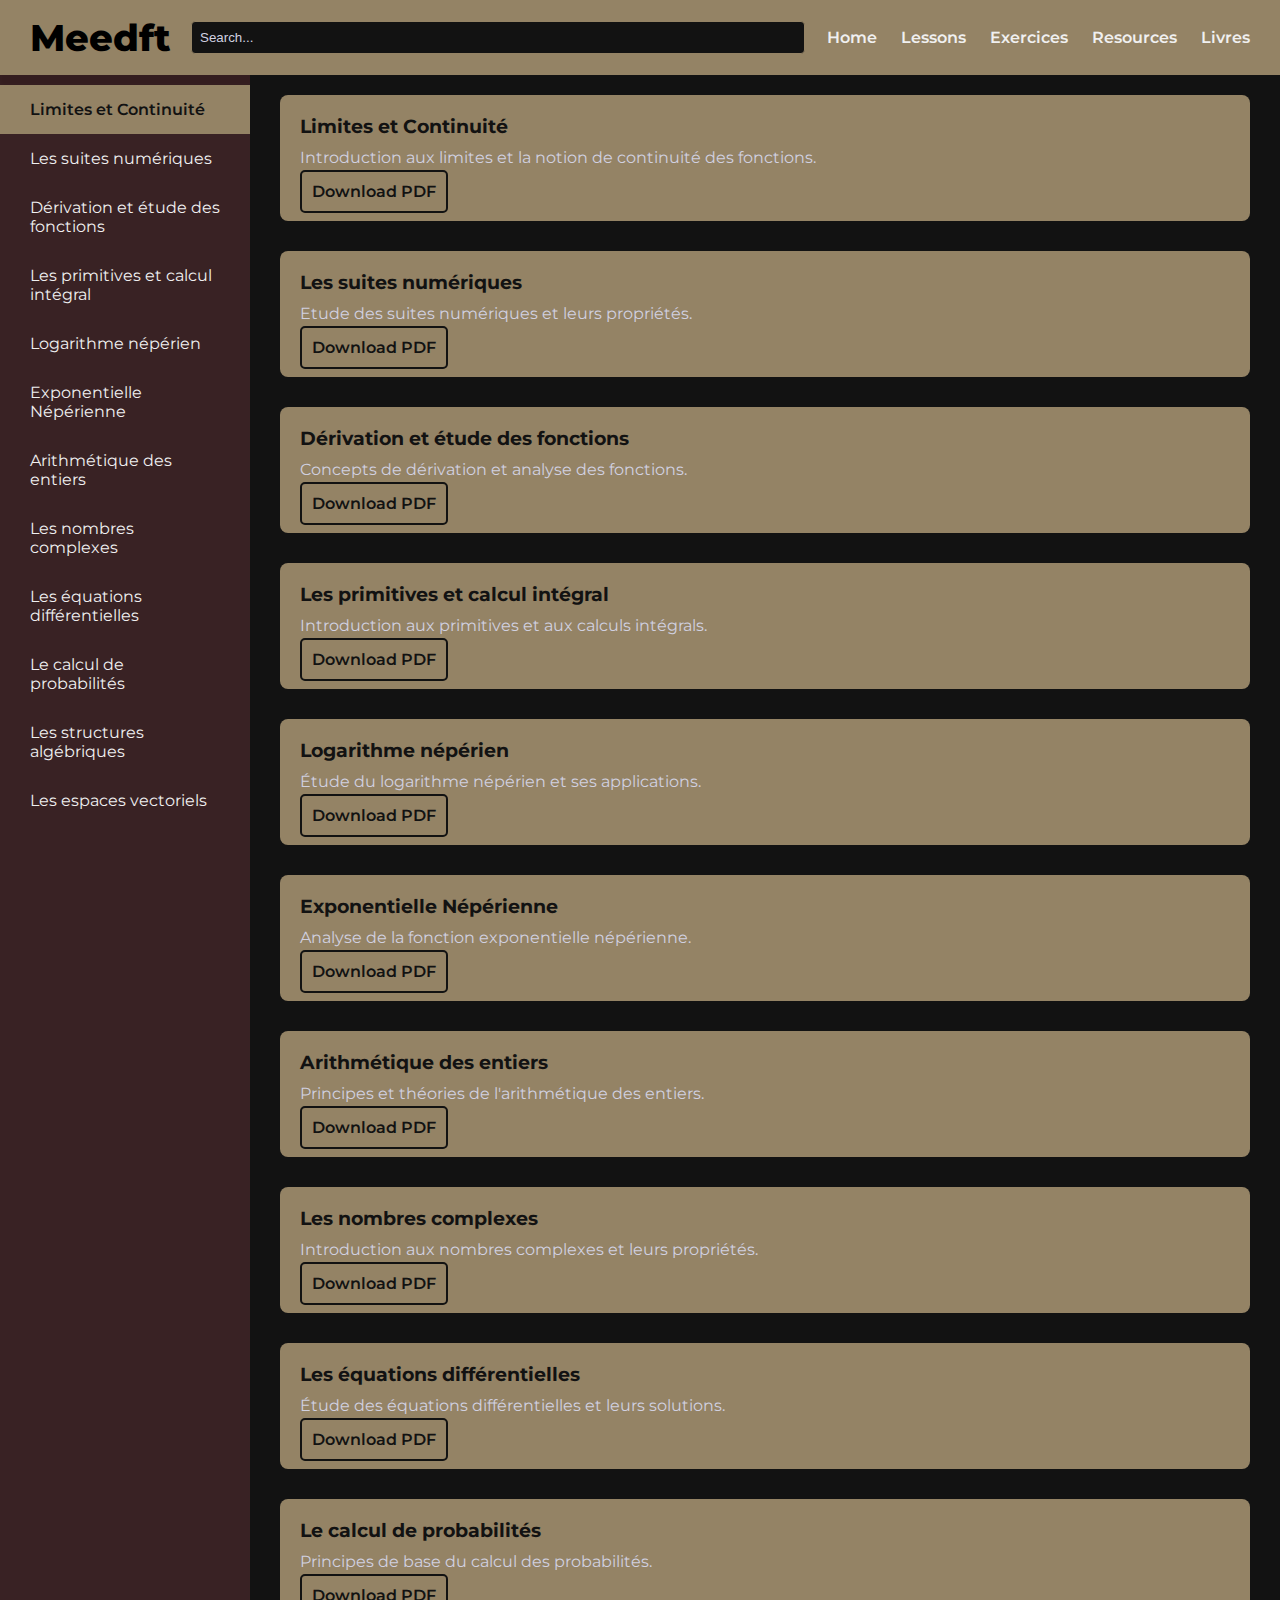
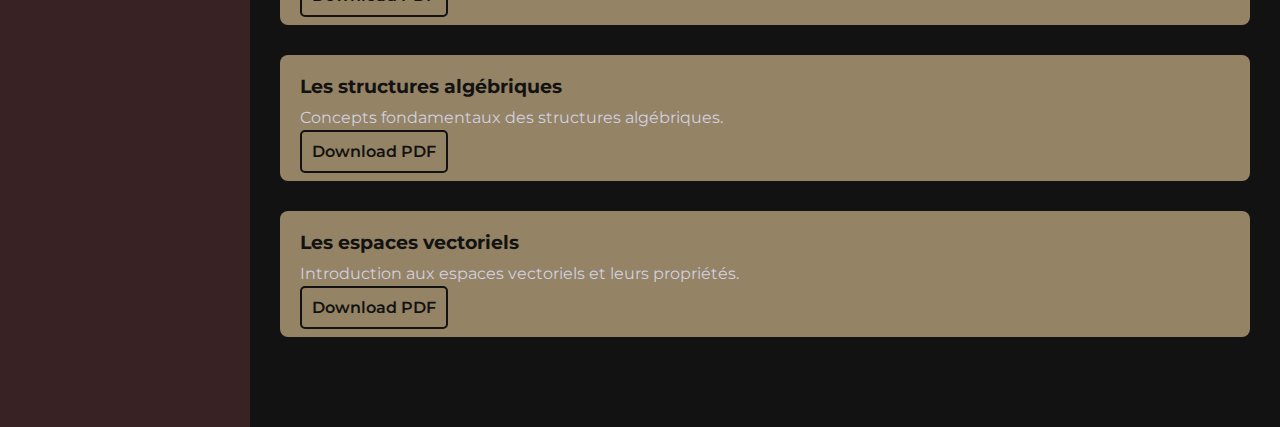
<file: lessons.html>
<!DOCTYPE html>
<html lang="en">
<head>
    <meta charset="UTF-8">
    <meta name="viewport" content="width=device-width, initial-scale=1.0">
    <meta property="og:title" content="Meedft">
    <meta property="og:description" content="Biblio Pour les eleves 2bac sm au maroc.">
    <meta property="og:image" content="https://media.discordapp.net/attachments/1265442511074103438/1279458142270263397/logo.png?ex=66d483c0&is=66d33240&hm=fc0e5e65ed4104ff056037ad3edbfef1f7bacaacb17da8c8276238e1e269fb77&=&format=webp&quality=lossless&width=288&height=286">
    <meta name="viewport" content="width=device-width, initial-scale=1.0">
    <meta name="theme-color" content="#88e1f2">
    <title>Meedft</title>
    <link rel="icon" href="Meedft.ico" type="image/x-icon">
    <link href="https://fonts.googleapis.com/css2?family=Montserrat:wght@400;600&display=swap" rel="stylesheet">
    <link rel="stylesheet" href="https://cdnjs.cloudflare.com/ajax/libs/font-awesome/6.0.0-beta3/css/all.min.css">
    <link rel="stylesheet" href="styles.css">
</head>
<body>
    <header>
        
        <h1>Meedft</h1>
        <div class="search-bar">
            <input type="text" id="searchInput" placeholder="Search...">
        </div>
        <nav>
            <a href="index.html">Home</a>
            <a href="lessons.html">Lessons</a>
            <a href="exos.html">Exercices</a>
            <a href="ressources.html">Resources</a>
            <a href="book.html">Livres</a>
        </nav>
    </header>
    <div class="container">
        <div class="sidebar">
            <a href="#lesson1" class="active">Limites et Continuité</a>
            <a href="#lesson2">Les suites numériques</a>
            <a href="#lesson3">Dérivation et étude des fonctions</a>
            <a href="#lesson4">Les primitives et calcul intégral</a>
            <a href="#lesson5">Logarithme népérien</a>
            <a href="#lesson6">Exponentielle Népérienne</a>
            <a href="#lesson7">Arithmétique des entiers</a>
            <a href="#lesson8">Les nombres complexes</a>
            <a href="#lesson9">Les équations différentielles</a>
            <a href="#lesson10">Le calcul de probabilités</a>
            <a href="#lesson11">Les structures algébriques</a>
            <a href="#lesson12">Les espaces vectoriels</a>
            <!-- Add more lessons as needed -->
        </div>
        <div class="content">
            <section id="lesson1" class="lesson-card">
                <h3>Limites et Continuité</h3>
                <p>Introduction aux limites et la notion de continuité des fonctions.</p>
                <a href="">Download PDF</a>
            </section>
            <section id="lesson2" class="lesson-card">
                <h3>Les suites numériques</h3>
                <p>Etude des suites numériques et leurs propriétés.</p>
                <a href="https://drive.google.com/example">Download PDF</a>
            </section>
            <section id="lesson3" class="lesson-card">
                <h3>Dérivation et étude des fonctions</h3>
                <p>Concepts de dérivation et analyse des fonctions.</p>
                <a href="https://drive.google.com/example">Download PDF</a>
            </section>
            <section id="lesson4" class="lesson-card">
                <h3>Les primitives et calcul intégral</h3>
                <p>Introduction aux primitives et aux calculs intégrals.</p>
                <a href="https://drive.google.com/example">Download PDF</a>
            </section>
            <section id="lesson5" class="lesson-card">
                <h3>Logarithme népérien</h3>
                <p>Étude du logarithme népérien et ses applications.</p>
                <a href="https://drive.google.com/example">Download PDF</a>
            </section>
            <section id="lesson6" class="lesson-card">
                <h3>Exponentielle Népérienne</h3>
                <p>Analyse de la fonction exponentielle népérienne.</p>
                <a href="https://drive.google.com/example">Download PDF</a>
            </section>
            <section id="lesson7" class="lesson-card">
                <h3>Arithmétique des entiers</h3>
                <p>Principes et théories de l'arithmétique des entiers.</p>
                <a href="https://drive.google.com/example">Download PDF</a>
            </section>
            <section id="lesson8" class="lesson-card">
                <h3>Les nombres complexes</h3>
                <p>Introduction aux nombres complexes et leurs propriétés.</p>
                <a href="https://drive.google.com/example">Download PDF</a>
            </section>
            <section id="lesson9" class="lesson-card">
                <h3>Les équations différentielles</h3>
                <p>Étude des équations différentielles et leurs solutions.</p>
                <a href="https://drive.google.com/example">Download PDF</a>
            </section>
            <section id="lesson10" class="lesson-card">
                <h3>Le calcul de probabilités</h3>
                <p>Principes de base du calcul des probabilités.</p>
                <a href="https://drive.google.com/example">Download PDF</a>
            </section>
            <section id="lesson11" class="lesson-card">
                <h3>Les structures algébriques</h3>
                <p>Concepts fondamentaux des structures algébriques.</p>
                <a href="https://drive.google.com/example">Download PDF</a>
            </section>
            <section id="lesson12" class="lesson-card">
                <h3>Les espaces vectoriels</h3>
                <p>Introduction aux espaces vectoriels et leurs propriétés.</p>
                <a href="https://drive.google.com/example">Download PDF</a>
            </section>
            <!-- Add more content sections as needed -->
        </div>
    </div>
    <footer id="footer">
        <p>&copy; 2026 Meedft. All rights reserved.</p>
        <div class="social-icons">
            <a href="https://www.facebook.com/profile.php?id=61561806344301" title="Facebook"><i class="fab fa-facebook-f"></i></a>
            <a href="https://chat.whatsapp.com/Ev1i4O54s379WrxqdnlPXk?mode=ems_wa_c" title="Whatsapp"><i class="fab fa-whatsapp"></i></a>
            <a href="#" title="Instagram"><i class="fab fa-instagram"></i></a>
        </div>
    </footer>
    <script>
        document.getElementById('searchInput').addEventListener('input', function() {
            const query = this.value.toLowerCase();
            const lessons = document.querySelectorAll('.lesson-card');
            lessons.forEach(lesson => {
                const title = lesson.querySelector('h3').textContent.toLowerCase();
                const description = lesson.querySelector('p').textContent.toLowerCase();
                if (title.includes(query) || description.includes(query)) {
                    lesson.style.display = '';
                } else {
                    lesson.style.display = 'none';
                }
            });
        });

        window.addEventListener('scroll', function() {
            const footer = document.getElementById('footer');
            if (window.innerHeight + window.scrollY >= document.body.offsetHeight - 10) {
                footer.classList.add('visible');
            } else {
                footer.classList.remove('visible');
            }

        document.querySelector('.menu-toggle').addEventListener('click', () => {
        document.querySelector('.sidebar').classList.toggle('active');
        });
        });
    </script>
</body>
</html>
</file>
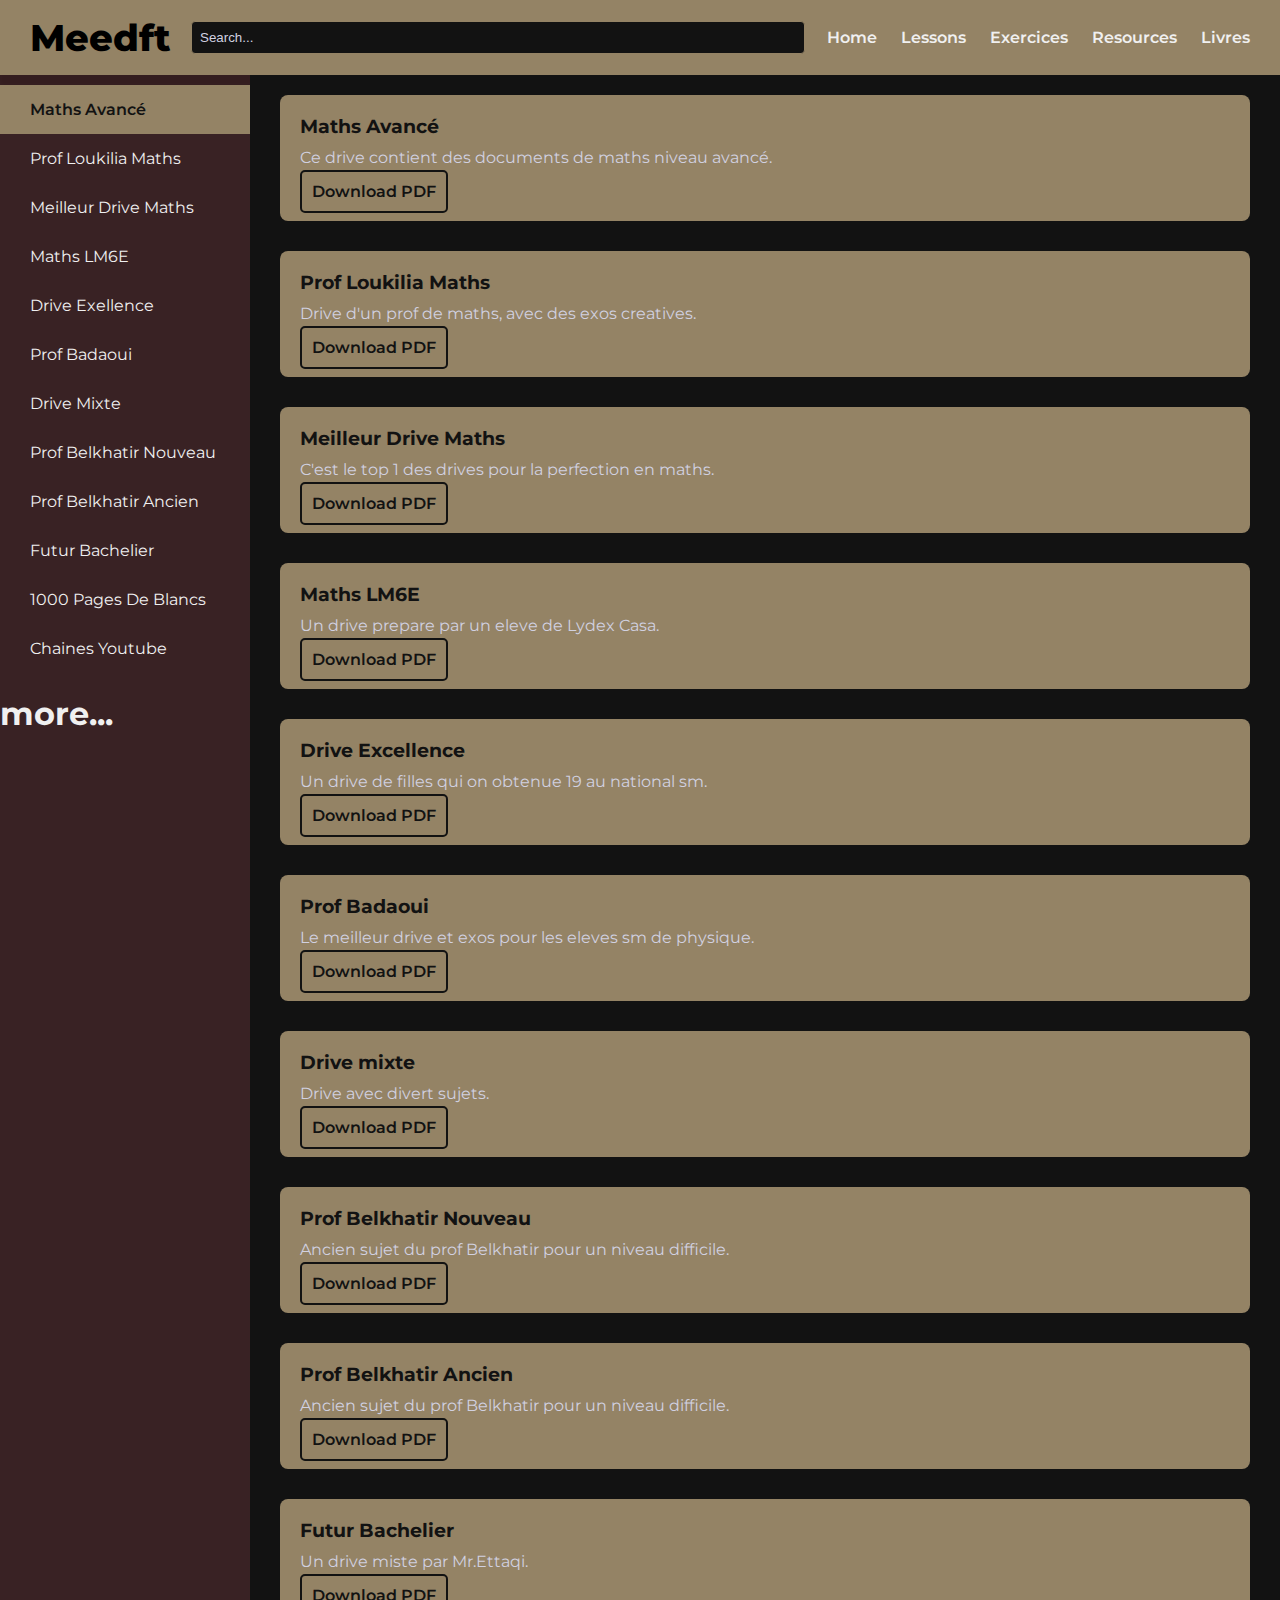
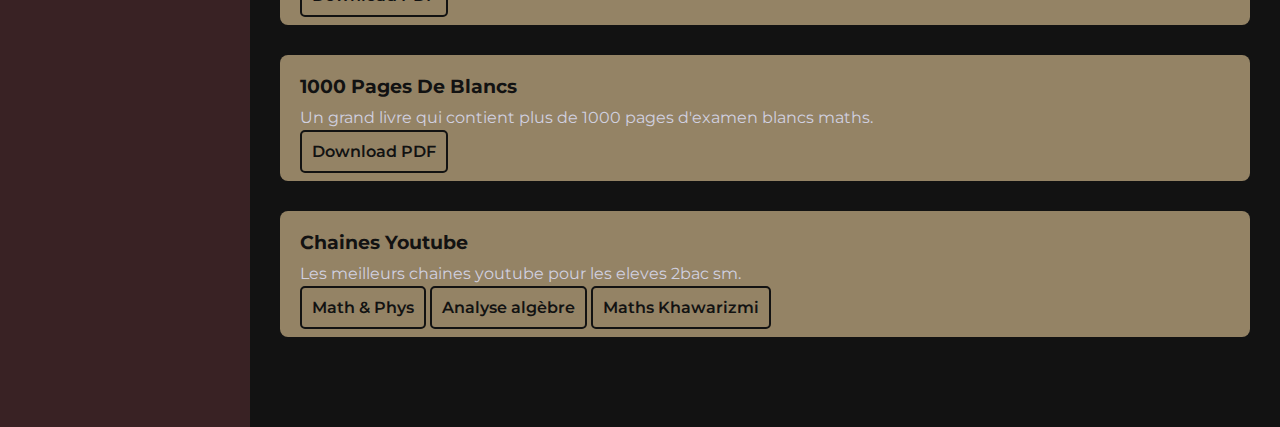
<file: ressources.html>
<!DOCTYPE html>
<html lang="en">
<head>
    <meta charset="UTF-8">
    <meta name="viewport" content="width=device-width, initial-scale=1.0">
    <meta property="og:title" content="Meedft">
    <meta property="og:description" content="Tous les drives utiles pour les eleves 2bac sm.">
    <meta property="og:image" content="https://media.discordapp.net/attachments/1265442511074103438/1279458142270263397/logo.png?ex=66d483c0&is=66d33240&hm=fc0e5e65ed4104ff056037ad3edbfef1f7bacaacb17da8c8276238e1e269fb77&=&format=webp&quality=lossless&width=288&height=286">
    <meta name="viewport" content="width=device-width, initial-scale=1.0">
    <meta name="theme-color" content="#88e1f2">
    <title>Meedft</title>
    <link rel="icon" href="Meedft.ico" type="image/x-icon">
    <link href="https://fonts.googleapis.com/css2?family=Montserrat:wght@400;600&display=swap" rel="stylesheet">
    <link rel="stylesheet" href="https://cdnjs.cloudflare.com/ajax/libs/font-awesome/6.0.0-beta3/css/all.min.css">
    <link rel="stylesheet" href="styles.css">
</head>
<body>
    <header>
      
        <h1>Meedft</h1>
        <div class="search-bar">
            <input type="text" id="searchInput" placeholder="Search...">
        </div>
        <nav>
            <a href="index.html">Home</a>
            <a href="lessons.html">Lessons</a>
            <a href="exos.html">Exercices</a>
            <a href="ressources.html">Resources</a>
            <a href="book.html">Livres</a>
        </nav>
    </header>
    <div class="container">
        <div class="sidebar">
            <a href="#lesson1" class="active">Maths Avancé</a>
            <a href="#lesson2">Prof Loukilia Maths</a>
            <a href="#lesson3">Meilleur Drive Maths</a>
            <a href="#lesson4">Maths LM6E</a>
            <a href="#lesson5">Drive Exellence</a>
            <a href="#lesson6">Prof Badaoui</a>
            <a href="#lesson7">Drive Mixte</a>
            <a href="#lesson8">Prof Belkhatir Nouveau</a>
            <a href="#lesson9">Prof Belkhatir Ancien</a>
            <a href="#lesson10">Futur Bachelier</a>
            <a href="#lesson11">1000 Pages De Blancs</a>
            <a href="#lesson12">Chaines Youtube</a>
            <h1>more...</h1>
        </div>
        <div class="content">
            <section id="lesson1" class="lesson-card">
                <h3>Maths Avancé</h3>
                <p>Ce drive contient des documents de maths niveau avancé.</p>
                <a href="https://drive.google.com/drive/folders/1nWSAKHv73vb4CEV2OxYp3lghIdgjtjau?usp=drive_link">Download PDF</a>
            </section>
            <section id="lesson2" class="lesson-card">
                <h3>Prof Loukilia Maths</h3>
                <p>Drive d'un prof de maths, avec des exos creatives.</p>
                <a href="https://drive.google.com/drive/folders/1rrYlVPLa3GZvLmcFzRgKiOOxYworjXec">Download PDF</a>
            </section>
            <section id="lesson3" class="lesson-card">
                <h3>Meilleur Drive Maths</h3>
                <p>C'est le top 1 des drives pour la perfection en maths.</p>
                <a href="https://drive.google.com/drive/u/0/folders/1CDb7xg3coVcN1O5xvL5sUwwtGF74I5St">Download PDF</a>
            </section>
            <section id="lesson4" class="lesson-card">
                <h3>Maths LM6E</h3>
                <p>Un drive prepare par un eleve de Lydex Casa.</p>
                <a href="https://drive.google.com/drive/u/0/folders/1WRgBqb0s4eeleMBSXvHXKZ07dz6S3i90">Download PDF</a>
            </section>
            <section id="lesson5" class="lesson-card">
                <h3>Drive Excellence</h3>
                <p>Un drive de filles qui on obtenue 19 au national sm.</p>
                <a href="https://drive.google.com/drive/folders/1JogUY6QEDSvx3mdjMEl2GTNjaOTVy2de">Download PDF</a>
            </section>
            <section id="lesson6" class="lesson-card">
                <h3>Prof Badaoui</h3>
                <p>Le meilleur drive et exos pour les eleves sm de physique.</p>
                <a href="https://drive.google.com/drive/folders/1ScYkuQ3h9VSAkKAm0CuCP1IpgQkS09A3?usp=drive_link">Download PDF</a>
            </section>
            <section id="lesson7" class="lesson-card">
                <h3>Drive mixte</h3>
                <p>Drive avec divert sujets.</p>
                <a href="https://mega.nz/folder/JfMT3KrJ#l0-3p2imyDz3n42AECDLrA/folder/RW9TjR7C">Download PDF</a>
            </section>
            <section id="lesson8" class="lesson-card">
                <h3>Prof Belkhatir Nouveau</h3>
                <p>Ancien sujet du prof Belkhatir pour un niveau difficile.</p>
                <a href="https://drive.google.com/drive/folders/1QVLdGisJiqqwAFKiZ7dTlzycMHrQE6hP?usp=drive_link">Download PDF</a>
            </section>
            <section id="lesson9" class="lesson-card">
                <h3>Prof Belkhatir Ancien</h3>
                <p>Ancien sujet du prof Belkhatir pour un niveau difficile.</p>
                <a href="https://drive.google.com/drive/folders/10GxFfkpBezoi0iBvf1ucbX6ZjbBN3g93">Download PDF</a>
            </section>
            <section id="lesson10" class="lesson-card">
                <h3>Futur Bachelier</h3>
                <p>Un drive miste par Mr.Ettaqi.</p>
                <a href="https://drive.google.com/drive/folders/1ltD9Awio7o06kY-EcLuG9glQxgnKIbZG">Download PDF</a>
            </section>
            <section id="lesson11" class="lesson-card">
                <h3>1000 Pages De Blancs</h3>
                <p>Un grand livre qui contient plus de 1000 pages d'examen blancs maths.</p>
                <a href="https://drive.google.com/file/d/1cWN0ZoB33lf-k4IKjmCV2SZiGV9yWYMv/view?usp=drive_link">Download PDF</a>
            </section>
            <section id="lesson12" class="lesson-card">
                <h3>Chaines Youtube</h3>
                <p>Les meilleurs chaines youtube pour les eleves 2bac sm.</p>
                <a href="https://www.youtube.com/@MathPhys">Math & Phys</a>
                <a href="https://www.youtube.com/@analysealgebre6723">Analyse algèbre</a>
                <a href="https://www.youtube.com/@MathsKhawarizmi">Maths Khawarizmi</a>
            </section>
        </div>
    </div>
    <footer id="footer">
        <p>&copy; 2026 Meedft. All rights reserved.</p>
        <div class="social-icons">
            <a href="https://www.facebook.com/profile.php?id=61561806344301" title="Facebook"><i class="fab fa-facebook-f"></i></a>
            <a href="https://chat.whatsapp.com/Ev1i4O54s379WrxqdnlPXk?mode=ems_wa_c" title="Whatsapp"><i class="fab fa-whatsapp"></i></a>
            <a href="#" title="Instagram"><i class="fab fa-instagram"></i></a>
        </div>
    </footer>
    <script>
        document.getElementById('searchInput').addEventListener('input', function() {
            const query = this.value.toLowerCase();
            const lessons = document.querySelectorAll('.lesson-card');
            lessons.forEach(lesson => {
                const title = lesson.querySelector('h3').textContent.toLowerCase();
                const description = lesson.querySelector('p').textContent.toLowerCase();
                if (title.includes(query) || description.includes(query)) {
                    lesson.style.display = '';
                } else {
                    lesson.style.display = 'none';
                }
            });
        });

        window.addEventListener('scroll', function() {
            const footer = document.getElementById('footer');
            if (window.innerHeight + window.scrollY >= document.body.offsetHeight - 10) {
                footer.classList.add('visible');
            } else {
                footer.classList.remove('visible');
            }

            document.querySelector('.menu-toggle').addEventListener('click', () => {
            document.querySelector('.sidebar').classList.toggle('active');
        });
        });
    </script>
</body>
</html>
</file>
<file: styles.css>
/* General Styles */
body {
    margin: 0;
    font-family: 'Montserrat', sans-serif;
    background-color: #121212;
    color: #f0f0f0;
    display: flex;
    flex-direction: column;
    min-height: 100vh;
}

header {
    background-color:#948365;
    padding: 15px 30px;
    width: 100%;
    box-sizing: border-box;
    display: flex;
    align-items: center;
    justify-content: space-between;
    box-shadow: 0 10px 5px rgba(0, 0, 0, 0.3);
    flex-shrink: 0;
}


.logo {
    height: 40px;
    margin-right: 5px;
}

header h1 {
    margin: 0;
    font-size: 2.3rem;
    color: #000;
    font-weight: 800;
    font-height: 100px;
}

.hero a{
    background-color:#948365;
}
.search-bar {
    flex-grow: 1;
    margin: 0 20px;
}

.search-bar input {
    width: 100%;
    padding: 8px;
    border: 1px solid #948365;
    border-radius: 4px;
    background-color: #121212;
    color: #f0f0f0;
    outline: none;
}

.search-bar input::placeholder {
    color: #d1d1e0;
}

nav a {
    color: #f0f0f0;
    text-decoration: none;
    margin-left: 20px;
    font-weight: 600;
    transition: color 0.3s;
}

nav a:hover {
    color: #948365;
}

.container {
    display: flex;
    flex: 1;
    overflow: hidden;
    margin-top: 0;
}

.sidebar {
    width: 250px;
    background-color: #FF717F2A;
    padding-top: 10px;
    ppadding-bottom: 10px;
    overflow-y: auto;
    box-shadow: 2px 0 5px rgba(0, 0, 0, 0.3);
    scrollbar-width: thin;
    scrollbar-color: #948365 #FF717F2A;
    flex-shrink: 0;
}

.sidebar a {
    display: block;
    color: #f0f0f0;
    padding: 15px 30px;
    text-decoration: none;
    transition: background 0.3s, color 0.3s;
}

.sidebar a:hover {
    background-color: #948365;
    color: #121212;
}

.sidebar a.active {
    background-color: #948365;
    color: #121212;
    font-weight: 600;
}

.content {
    padding: 20px 30px 60px;
    background-color: #121212;
    overflow-y: auto;
    scrollbar-width: thin;
    scrollbar-color: #948365 #121212;
    flex: 1;
}

.content section {
    margin-bottom: 30px;
}

.lesson-card {
    background-color: #948365;
    border-radius: 8px;
    padding: 20px;
    margin-bottom: 20px;
    transition: transform 0.3s, background-color 0.3s;
}

.lesson-card:hover {
    transform: translateY(-5px);
    background-color: #4b4b72;
}

.lesson-card h3 {
    margin: 0 0 10px;
    color: #121212;
}

.lesson-card p {
    margin: 0 0 15px;
    color: #d1d1e0;
}

.lesson-card a {
    text-decoration: none;
    color:#121212;
    font-weight: 600;
    border: 2px solid #121212;
    padding: 10px;
    border-radius: 5px;
    transition: background-color 0.3s;
}

.lesson-card a:hover {
    background-color: #948365;
    color: #121212;
}

footer {
    background-color: #000;
    color: #d1d1e0;
    text-align: center;
    padding: 10px 20px;
    position: fixed;
    bottom: 0;
    left: 0;
    right: 0;
    transition: opacity 0.3s;
    opacity: 0;
    visibility: hidden;
}

footer.visible {
    opacity: 1;
    visibility: visible;
}

footer p {
    margin: 0;
    font-size: 0.9em;
}

footer a {
    color: #948365;
    text-decoration: none;
    font-weight: 600;
    transition: color 0.3s;
    font-size: 0.9em;
}

footer a:hover {
    color: #f0f0f0;
}

footer .social-icons {
    margin: 5px 0;
}

footer .social-icons a {
    color: #d1d1e0;
    margin: 0 8px;
    font-size: 1.2em;
    transition: color 0.3s;
}

footer .social-icons a:hover {
    color: #948365;
}

/* Responsive Design */
@media (max-width: 768px) {
    .sidebar {
        width: 200px;
    }

    .content {
        padding: 20px 20px 60px;
    }

    header h1 {
        font-size: 1.5em;
    }

    nav a {
        margin-left: 10px;
    }

    .search-bar {
        margin: 0 10px;
    }
}

@media (max-width: 576px) {
    header {
        flex-direction: column;
        align-items: flex-start;
    }

    header h1 {
        font-size: 1.2em;
    }

    nav {
        display: flex;
        flex-wrap: wrap;
        justify-content: space-between;
        width: 100%;
    }

    .sidebar {
        width: 180px;
        padding-top: 50px;
        display: none; /* Hide sidebar on mobile */
    }

    .sidebar.active {
        display: block; /* Show sidebar when active */
    }

    .content {
        padding: 15px 15px 60px;
    }

    .search-bar {
        margin: 0;
        width: 100%;
    }

    /* Collapsible Menu */
    .menu-toggle {
        display: block;
        background-color: #FF717F2A;
        color: #f0f0f0;
        border: none;
        padding: 10px;
        cursor: pointer;
        font-size: 1.2em;
    }

    .menu-toggle:focus {
        outline: none;
    }

    .container {
        flex-direction: column;
    }

    .content {
        padding: 20px;
    }
}
</file>
